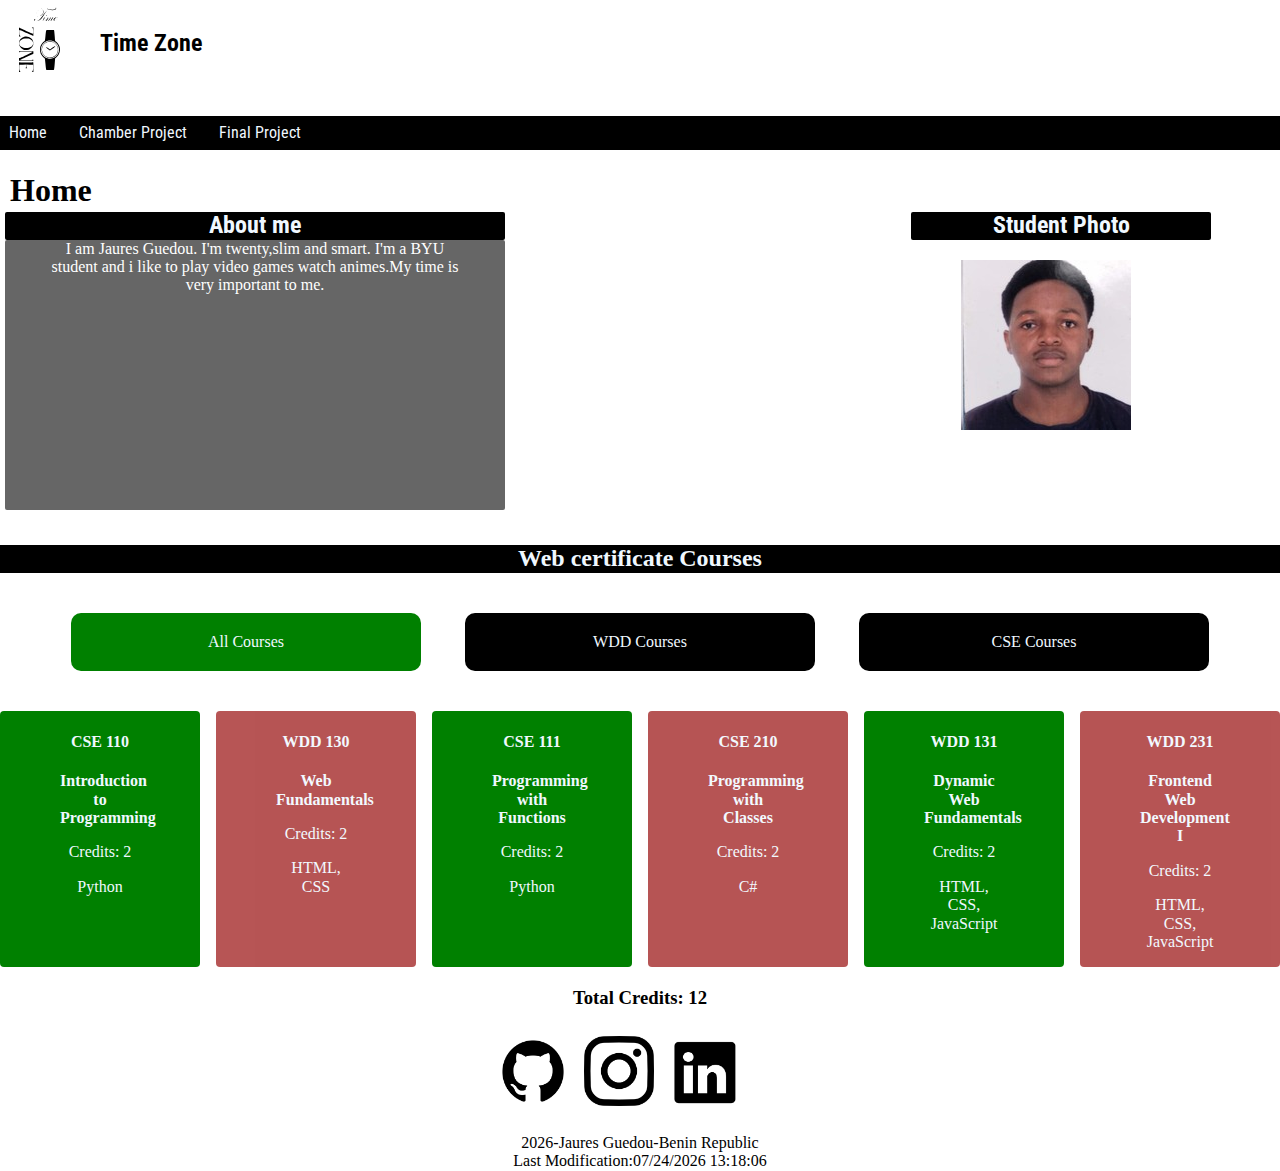
<file: index.html>
<!DOCTYPE html>
<html lang="en-US">

<head>
    <meta charset="UTF-8">
    <meta name="viewport" content="width=device-width, initial-scale=1.0">
    <meta name="author" content="Jaures Guedou ">
    <meta name="description" content="Course home page">
    <meta property="og:title" content="WDD 231 Course Homepage">
    <meta property="og:description" content="Present the menu of the site, some information about the student and the different courses">
    <meta property="og:image" content="https://cdn4.iconfinder.com/data/icons/48-bubbles/48/36.Watch-128.png">
    <title>Welcome to time zone</title>
    <link rel="icon" href="favicon.ico">
    <link rel="stylesheet" href="styles/normalize.css">
    <link rel="stylesheet" href="styles/small.css">
    <link rel="stylesheet" href="styles/larger.css">
    <link rel="preconnect" href="https://fonts.googleapis.com">
    <link rel="preconnect" href="https://fonts.gstatic.com" crossorigin>
    <link
        href="https://fonts.googleapis.com/css2?family=Montserrat:ital,wght@0,100..900;1,100..900&family=Open+Sans:ital,wght@0,300..800;1,300..800&family=Roboto&family=Roboto+Condensed:wght@100..900&family=Smooch+Sans:wght@100..900&display=swap"
        rel="stylesheet">
    <script src="scripts/date.js" defer></script>
    <script src="scripts/course.js" defer></script>

</head>

<body>

    <header>
        <div class="name">
            <img src="images/brand.svg" alt="brand logo" width="100">
            <h2>Time Zone</h2>

        </div>
        <nav>

            <input type="checkbox" id="menu-toggle">
            <label for="menu-toggle" class="hamburger">
                <span></span><span></span><span></span>

            </label>
            <ul class="menu">

                <li><a href="#">Home</a></li>
                <li><a href="#">Chamber Project</a></li>
                <li><a href="#">Final Project</a></li>
            </ul>


        </nav>

    </header>
    <main>
        <h1>Home</h1>

        <div class="wrap">
            <section class="information" id="personal-information">
                <div class="allabout">
                    <div class="about">
                        <h2>About me</h2>
                        <p>I am Jaures Guedou. I'm twenty,slim and smart. I'm a BYU <br> student and i like to play
                            video games watch animes.My time is <br> very important to me.</p>
                    </div>
                    <div class="student ">
                        <h2>Student Photo</h2>
                        <img src="images/profile.jpg" alt="Jaures Guedou student portrait">
                    </div>
                </div>
            </section>
            <section class="study" id="come-study">
                <div class="top">

                    <h2>Web certificate Courses</h2>
                </div>
                <!-- Filter Buttons -->
                <div class="filters">
                    <button data-subject="All">All Courses</button>
                    <button data-subject="WDD">WDD Courses</button>
                    <button data-subject="CSE">CSE Courses</button>


                    <!-- Dynamic Certificate Container -->
                    <section class="certificate" id="certificate-section">
                        <!-- JS will inject .course-card elements here -->
                    </section>

                </div>
            </section>

        </div>


    </main>
    <footer>
        <h3 id="total-credits">Total Credits for course above is: 0</h3>
        <div class="info">
            <ul>
                <li>
                    <a href="https://github.com/jauresguedou/wdd231.git"><img src="images/github.webp"
                            alt="Github Account" width="70"></a>
                    <a href="https://www.instagram.com/guedoujaures?igsh=MWwzOTg2YXIyM2g0bg%3D%3D&utm_source=qr"><img
                            src="images/instagram.webp" alt="Instagram Account" width="70"></a>
                    <a href="http://linkedin.com/in/jaures-guedou-893687249"><img src="images/linkedin.webp"
                            alt="Instagram Acccount" width="70"></a>
                </li>
            </ul>
        </div>
        <div class="current">
            <span id="currentyear"></span>
            <span id="lastModified"></span>
        </div>

    </footer>

</body>

</html>
</file>
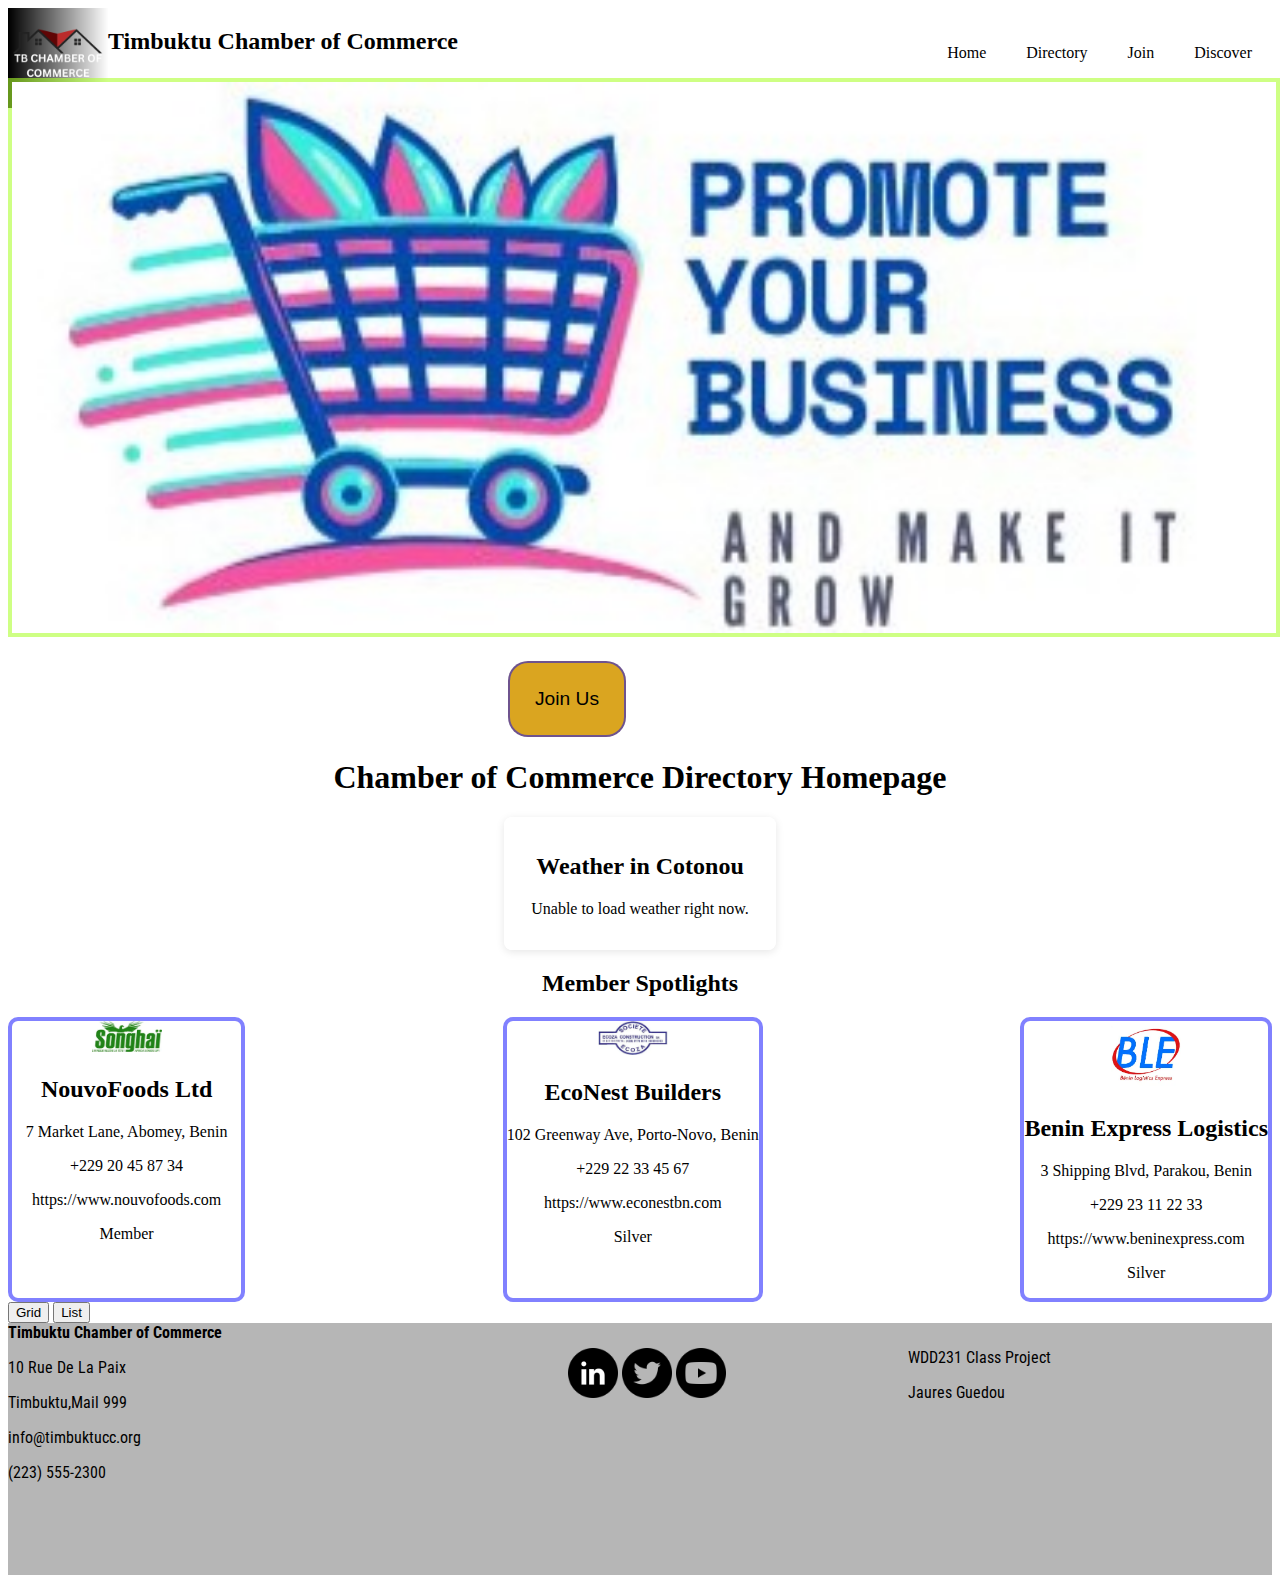
<file: chamber/index.html>
<!DOCTYPE html>
<html lang="en-US">

<head>
    <meta charset="UTF-8">
    <meta name="viewport" content="width=device-width, initial-scale=1.0">
    <meta name="author" content="Jaures Guedou">
    <meta name="description" content="Show the menu to navigate all the Chamber of commerce">
    <meta property="og:title" content="Chamber of commerce page ">
    <meta property="og:description" content="Show the menu to navigate all the Chamber of commerce">
    <meta property="og:image" content="https://jauresguedou.github.io/wdd231/chamber/chamber-images/hero.png">
    <meta property="og:url" content="https://jauresguedou.github.io/wdd231/chamber/directory.html">
    <title>Chamber of Commerce Directory Page</title>
    <link rel="stylesheet" href="chamber-styles/directory.css">
    <link rel="stylesheet" href="chamber-styles/directory-larger.css">
    <link rel="icon" href="chamber-images/chamber.ico">
    <link rel="preconnect" href="https://fonts.googleapis.com">
    <link rel="preconnect" href="https://fonts.gstatic.com" crossorigin>
    <link
        href="https://fonts.googleapis.com/css2?family=Montserrat:ital,wght@0,100..900;1,100..900&family=Open+Sans:ital,wght@0,300..800;1,300..800&family=Roboto&family=Roboto+Condensed:wght@100..900&family=Smooch+Sans:wght@100..900&display=swap"
        rel="stylesheet">
    <script src="chamber-scripts/menu.js" defer></script>
    <script src="chamber-scripts/api.js" defer></script>
    <script src="chamber-scripts/keyapi.js" defer></script>
</head>

<body>
    <header>
        <div class="name">
            <img src="chamber-images/chamber-logo.png" alt="Timbuktu Chamber of Commerce logo" width="100">
            <h2>Timbuktu Chamber of Commerce</h2>

        </div>
        
        <nav class="site-menu">
            <div class="nav-wrapper">
                <button class="nav-toggle" aria-label="Open Menu">
                    <span class="hamburger"></span>

                </button>
            </div>

            <ul class="nav-menu">
        
                    <li><a href="#">Home</a></li>
                    <li><a href="#">Directory</a></li>
                    <li><a href="#">Join</a></li>
                    <li><a href="#">Discover</a></li>
            </ul>
        </nav>

    </header>
    <main>

        <div class="hero">
            <img src="chamber-images/hero.jpg" alt="Timbuktu of commerce hero" width="600">
        </div>
        <div class="call">
            <button type="button" class="cta-button">Join Us</button>
        </div>
            <h1>Chamber of Commerce Directory Homepage</h1>
                <section id="weather">
                    <h2>Weather in Cotonou</h2>
                    <p id="current"></p>
                    <div id="forecast"></div>
               </section>

                <section id="spotlights">
                    <h2>Member Spotlights</h2>
                    <div id="cards"></div>
                </section>
                    
        <section class="members">
            <div class="cards">

            </div>
            <div class="view-toggle">
                <button id="grid-view">Grid</button>
                <button id="list-view">List</button>
            </div>


        </section>


    </main>
    <footer>
     <div class="info">
        <div class="commerce-info">
            <strong>Timbuktu Chamber of Commerce</strong>
            <p>10 Rue De La Paix</p>
            <p>Timbuktu,Mail 999</p>
            <p>info@timbuktucc.org</p>
            <p>(223) 555-2300</p>
        </div>
        <div class="commerce-icon">
            <img src="chamber-images/linkedin.png" alt="Linkedin Icon" width="50">
            <img src="chamber-images/twitter.png" alt="Twitter Icon" width="50">
            <img src="chamber-images/youtube.png" alt="Youtube Icon" width="50">
        </div>
        <div class="me">
            <p>WDD231 Class Project</p>
            <p>Jaures Guedou</p>
            <span id="currentyear"></span>
            <p><span id="lastModified"></span></p>

        </div>
     </div>

    </footer>

</body>

</html>
</file>
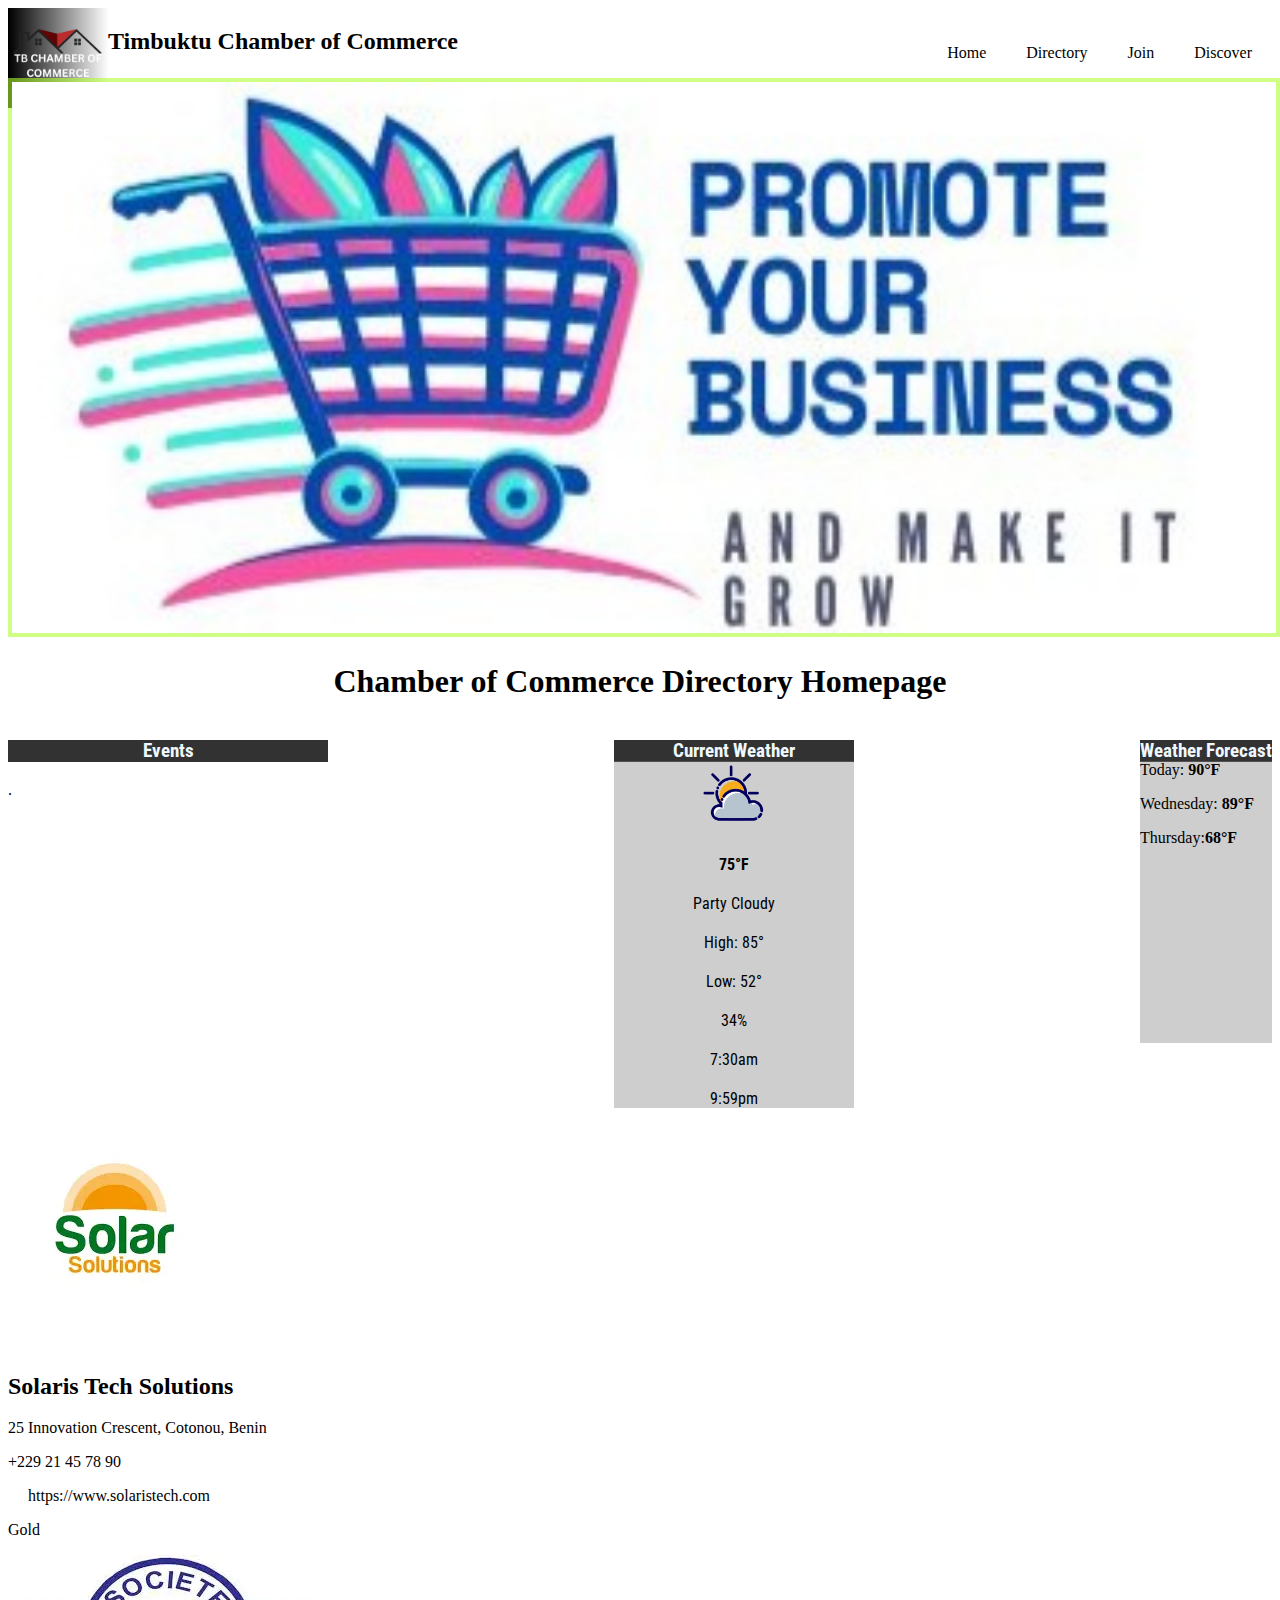
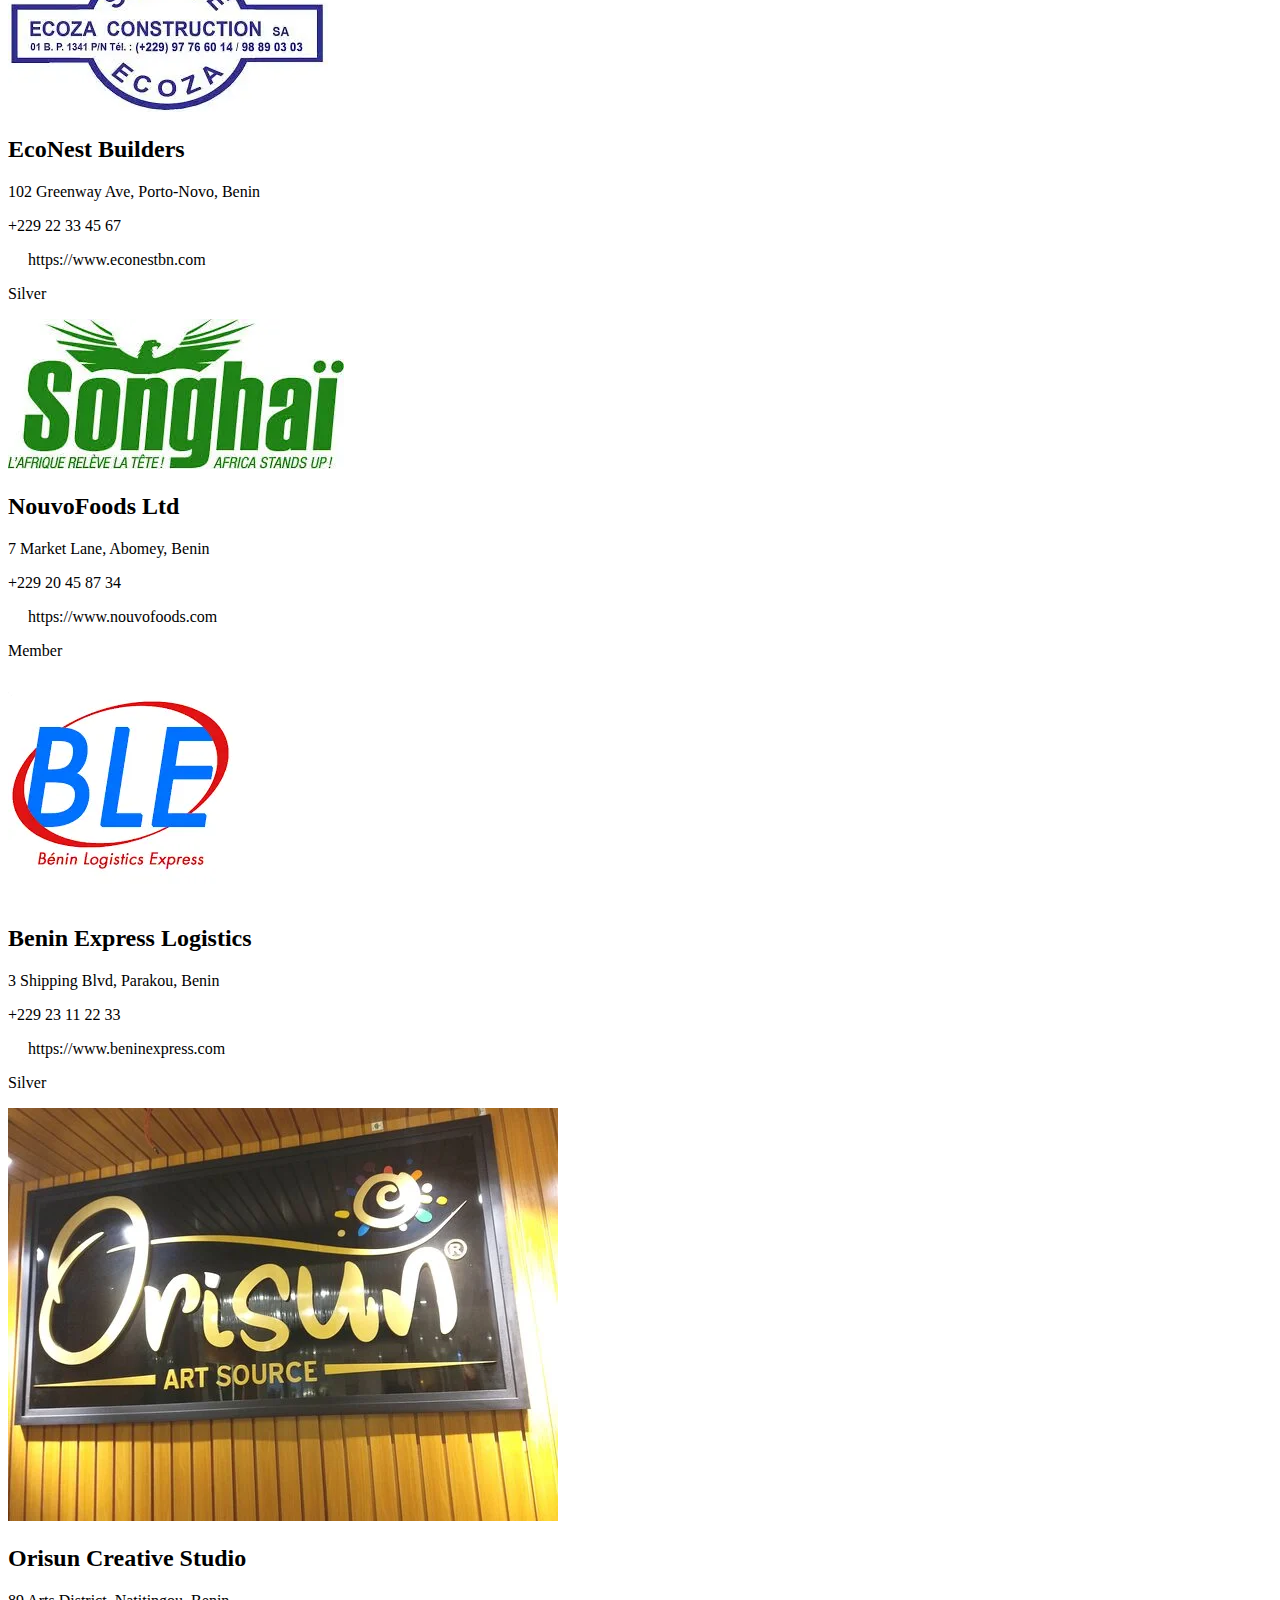
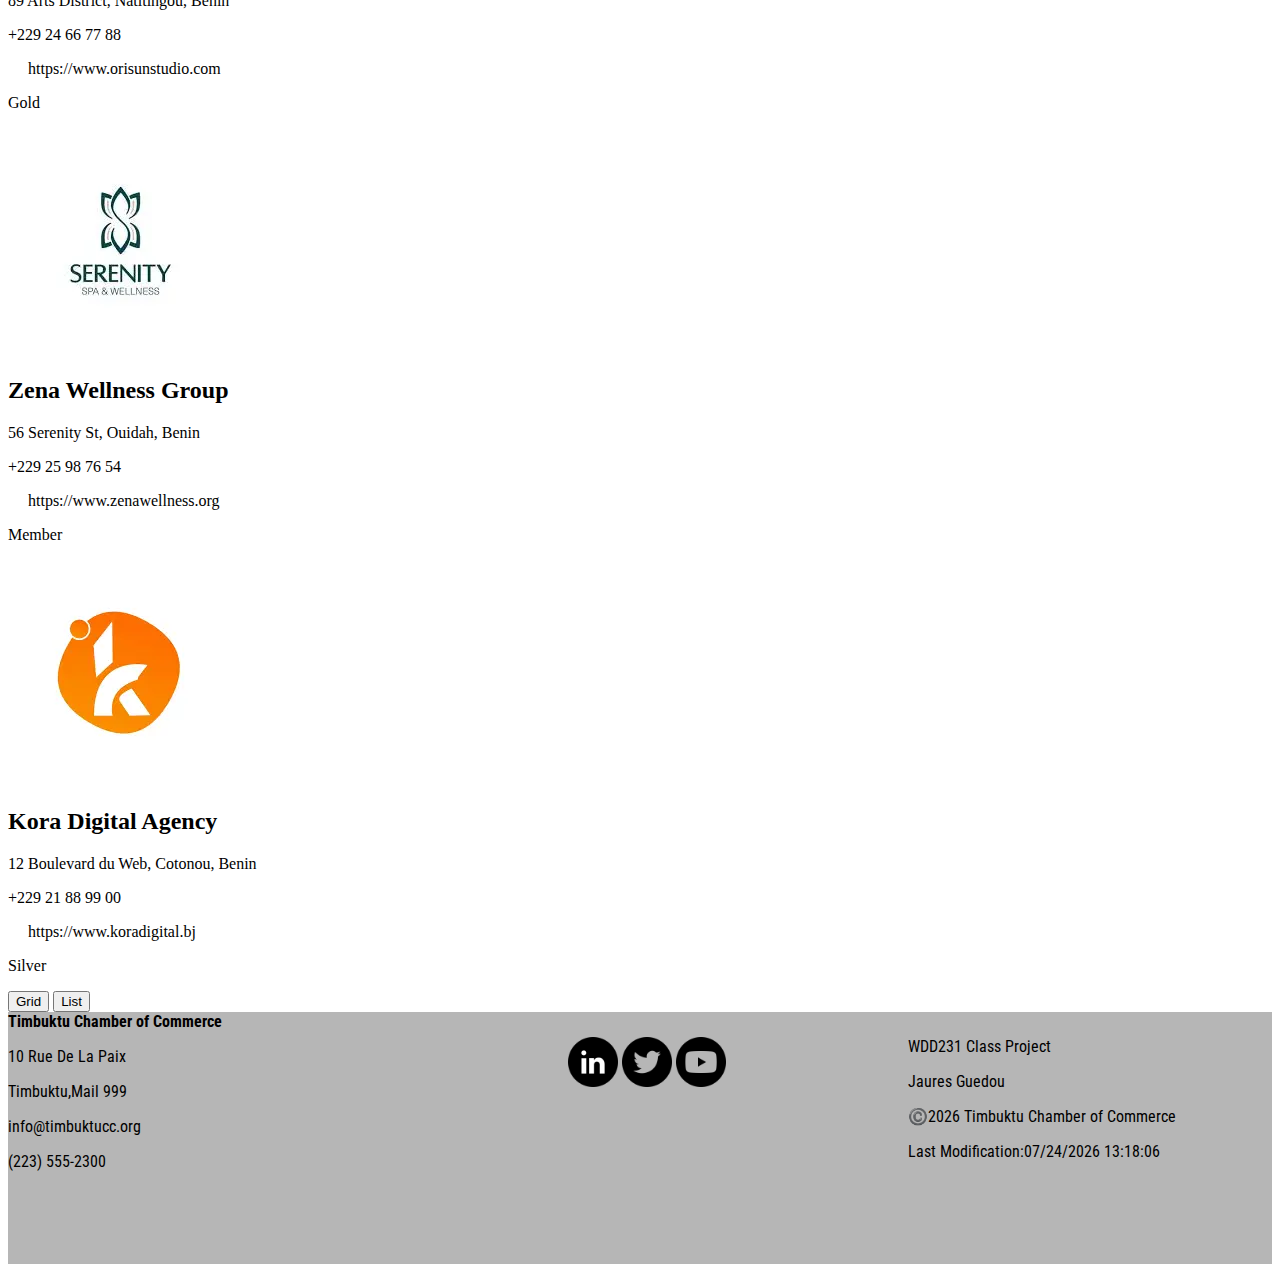
<file: chamber/directory.html>
<!DOCTYPE html>
<html lang="en-US">

<head>
    <meta charset="UTF-8">
    <meta name="viewport" content="width=device-width, initial-scale=1.0">
    <meta name="author" content="Jaures Guedou">
    <meta name="description" content="Show the menu to navigate all the Chamber of commerce">
    <meta property="og:title" content="Chamber of commerce page ">
    <meta property="og:description" content="Show the menu to navigate all the Chamber of commerce">
    <meta property="og:image" content="https://jauresguedou.github.io/wdd231/chamber/chamber-images/hero.png">
    <meta property="og:url" content="https://jauresguedou.github.io/wdd231/chamber/directory.html">
    <title>Chamber of Commerce Directory Page</title>
    <link rel="stylesheet" href="chamber-styles/directory.css">
    <link rel="stylesheet" href="chamber-styles/directory-larger.css">
    <link rel="icon" href="chamber-images/chamber.ico">
    <script src="chamber-scripts/directory.js" defer></script>
    <script src="chamber-scripts/display.js" defer></script>
    <link rel="preconnect" href="https://fonts.googleapis.com">
    <link rel="preconnect" href="https://fonts.gstatic.com" crossorigin>
    <link
        href="https://fonts.googleapis.com/css2?family=Montserrat:ital,wght@0,100..900;1,100..900&family=Open+Sans:ital,wght@0,300..800;1,300..800&family=Roboto&family=Roboto+Condensed:wght@100..900&family=Smooch+Sans:wght@100..900&display=swap"
        rel="stylesheet">
</head>

<body>
    <header>
        <div class="name">
            <img src="chamber-images/chamber-logo.png" alt="Timbuktu Chamber of Commerce logo" width="100">
            <h2>Timbuktu Chamber of Commerce</h2>

        </div>
        <nav class="site-menu">
            <div class="nav-wrapper">
                <button class="nav-toggle" aria-label="Open Menu">
                    <span class="hamburger"></span>

                </button>
            </div>

            <ul class="nav-menu">
        
                    <li><a href="index.html">Home</a></li>
                    <li><a href="directory.html">Directory</a></li>
                    <li><a href="join.html">Join</a></li>
                    <li><a href="discover.html">Discover</a></li>
            </ul>
        </nav>

    </header>
    <main>

        <div class="hero">
            <img src="chamber-images/hero.jpg" alt="Timbuktu of commerce hero">
        </div>
        <div class="home">
            <h1>Chamber of Commerce Directory Homepage</h1>
            <div class="element">
                <div class="event">
                    <h3>Events</h3>
                    <div class="just">
                        <p>.</p>
                    </div>

                </div>

                <div class="weather">
                    <h3> Current Weather</h3>
                    <div class="time">
                        <span><img src="chamber-images/cloudy.png" alt="cloud icon" width="70"></span>
                        <div class="weather-info">
                            <p><strong>75°F</strong></p>
                            <p>Party Cloudy</p>
                            <p>High: 85°</p>
                            <p>Low: 52°</p>
                            <p>34%</p>
                            <p>7:30am</p>
                            <p>9:59pm</p>
                        </div>
                    </div>
                </div>
                <div class="forecast">
                    <h3>Weather Forecast</h3>
                    <div class="change">
                        <p>Today: <strong>90°F</strong> </p>
                        <p>Wednesday: <strong>89°F</strong></p>
                        <p>Thursday:<strong>68°F</strong></p>
                    </div>
                </div>







            </div>


        </div>
        <section class="members">
            <div class="cards">

            </div>
            <div class="view-toggle">
                <button id="grid-view">Grid</button>
                <button id="list-view">List</button>
            </div>


        </section>


    </main>
    <footer>
        <div class="commerce-info">
            <strong>Timbuktu Chamber of Commerce</strong>
            <p>10 Rue De La Paix</p>
            <p>Timbuktu,Mail 999</p>
            <p>info@timbuktucc.org</p>
            <p>(223) 555-2300</p>
        </div>
        <div class="commerce-icon">
            <img src="chamber-images/linkedin.png" alt="Linkedin Icon" width="50">
            <img src="chamber-images/twitter.png" alt="Twitter Icon" width="50">
            <img src="chamber-images/youtube.png" alt="Youtube Icon" width="50">
        </div>
        <div class="me">
            <p>WDD231 Class Project</p>
            <p>Jaures Guedou</p>
            <span id="currentyear"></span>
            <p><span id="lastModified"></span></p>

        </div>

    </footer>

</body>

</html>
</file>
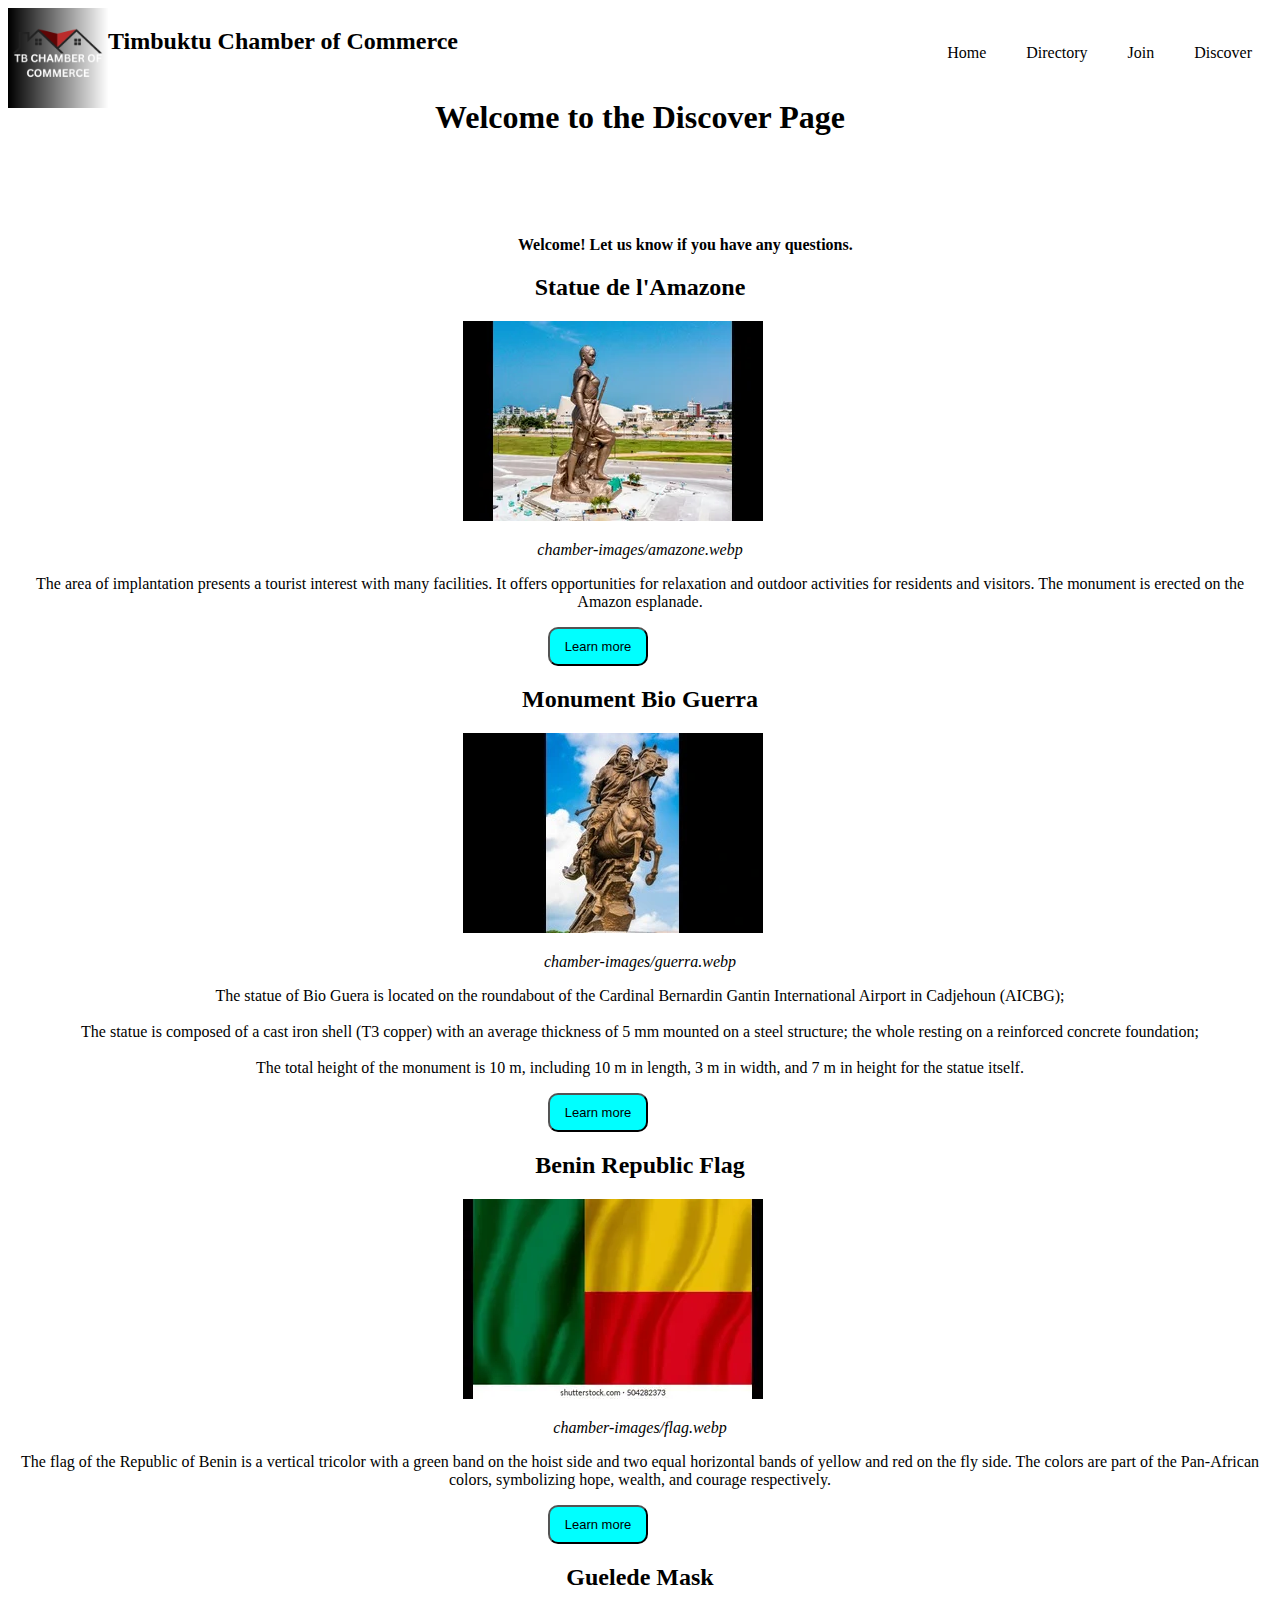
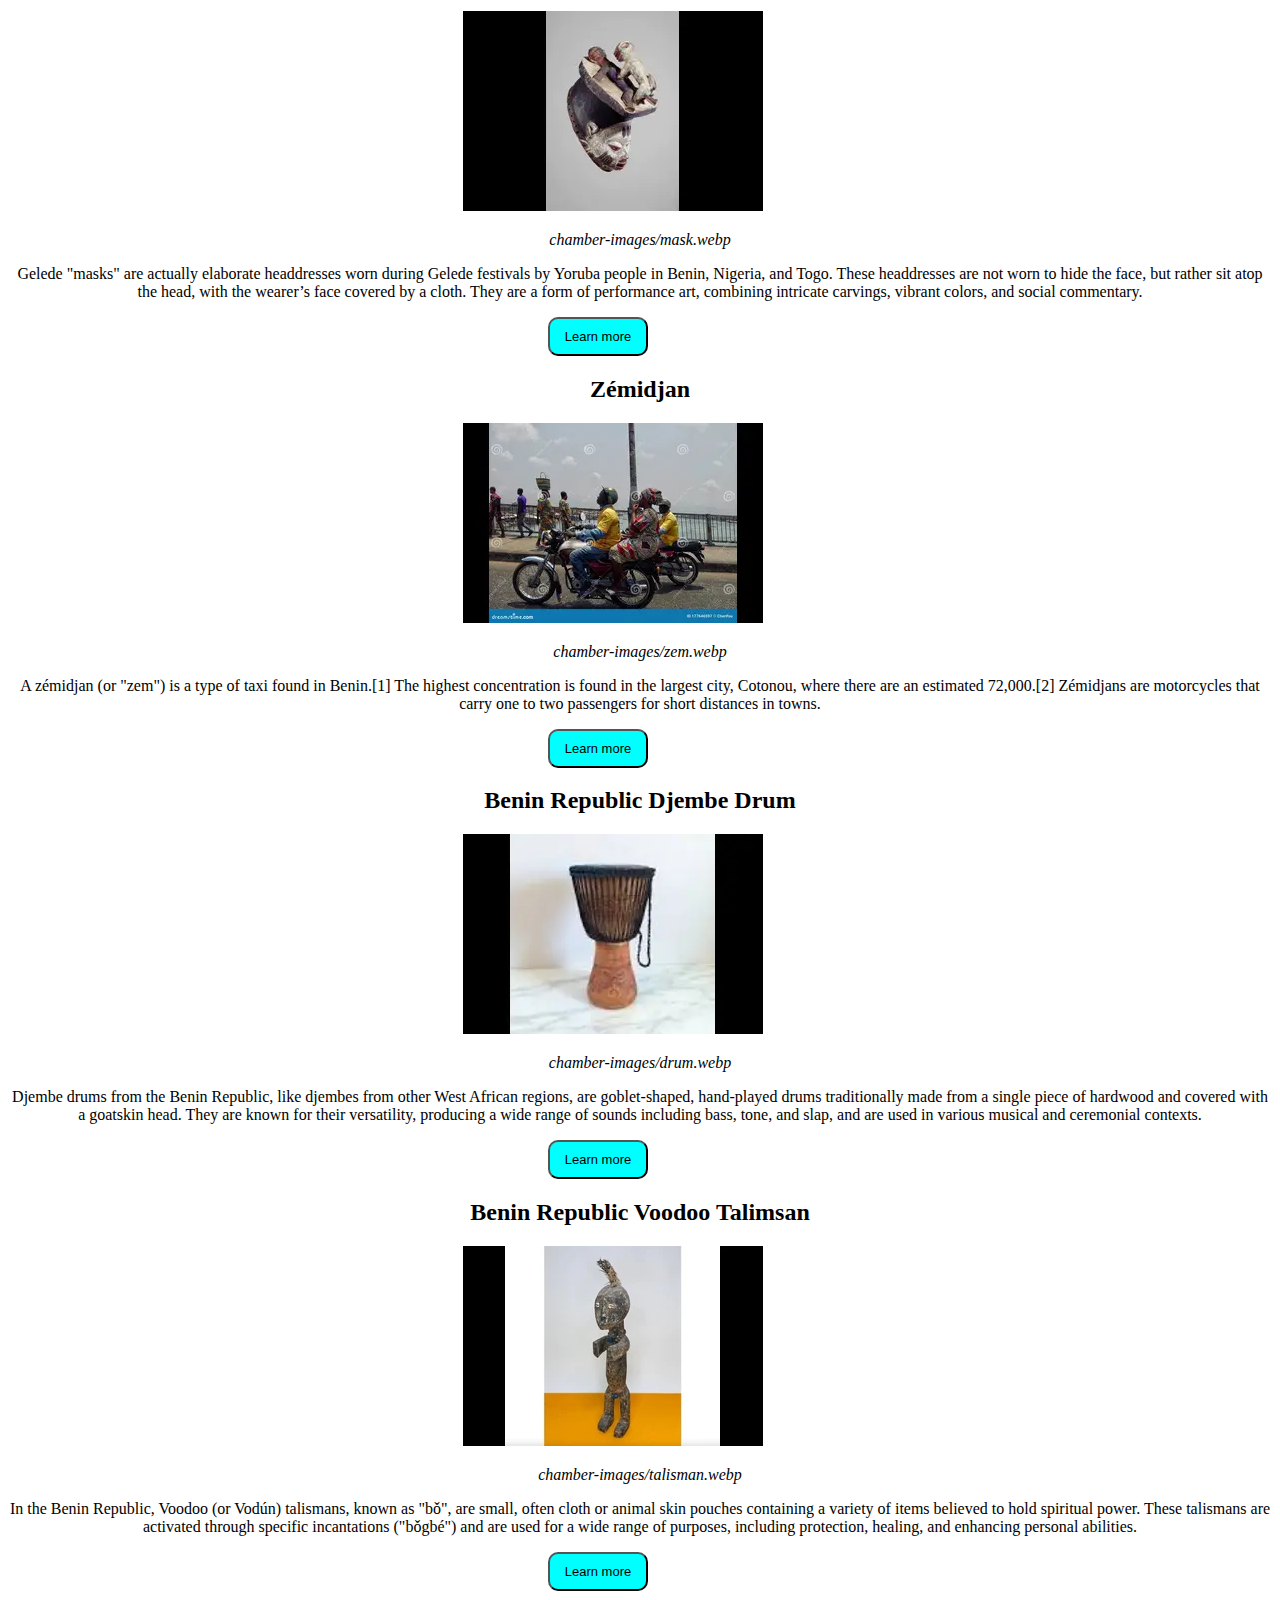
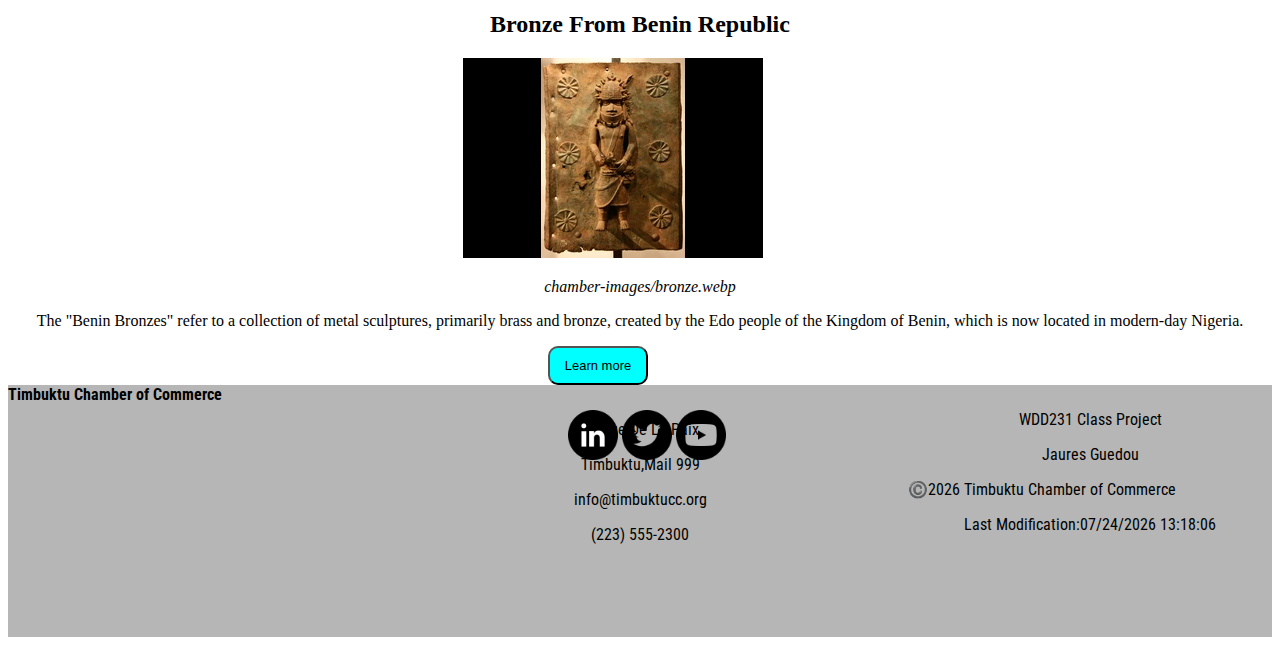
<file: chamber/discover.html>
<!DOCTYPE html>
<html lang="en-US">

<head>
    <meta charset="UTF-8">
    <meta name="viewport" content="width=device-width, initial-scale=1.0">
    <meta name="author" content="Jaures Guedou">
    <meta name="description" content="Show the menu to navigate all the Chamber of commerce">
    <meta property="og:title" content="Chamber of commerce page ">
    <meta property="og:description" content="Show the menu to navigate all the Chamber of commerce">
    <meta property="og:image" content="https://jauresguedou.github.io/wdd231/chamber/chamber-images/hero.png">
    <meta property="og:url" content="https://jauresguedou.github.io/wdd231/chamber/directory.html">
    <title>Chamber of Commerce Discovery Page</title>
    <link rel="stylesheet" href="chamber-styles/discover.css">
    <link rel="stylesheet" href="chamber-styles/item-small.css">
    <link rel="icon" href="chamber-images/chamber.ico">
    <script src="chamber-scripts/directory.js" defer></script>
    <script src="chamber-scripts/display.js" defer></script>
    <script src="chamber-scripts/items.js" defer></script>
    <script src="chamber-scripts/message.js" defer></script>
    <link rel="preconnect" href="https://fonts.googleapis.com">
    <link rel="preconnect" href="https://fonts.gstatic.com" crossorigin>
    <link
        href="https://fonts.googleapis.com/css2?family=Montserrat:ital,wght@0,100..900;1,100..900&family=Open+Sans:ital,wght@0,300..800;1,300..800&family=Roboto&family=Roboto+Condensed:wght@100..900&family=Smooch+Sans:wght@100..900&display=swap"
        rel="stylesheet">
</head>

<body>
    <header>
        <div class="name">
            <img src="chamber-images/chamber-logo.png" alt="Timbuktu Chamber of Commerce logo" width="100">
            <h2>Timbuktu Chamber of Commerce</h2>

        </div>
        <nav class="site-menu">
            <div class="nav-wrapper">
                <button class="nav-toggle" aria-label="Open Menu">
                    <span class="hamburger"></span>

                </button>
            </div>

            <ul class="nav-menu">
        
                    <li><a href="index.html">Home</a></li>
                    <li><a href="directory.html">Directory</a></li>
                    <li><a href="join.html">Join</a></li>
                    <li><a href="discover.html">Discover</a></li>
            </ul>
        </nav>

    </header>
    <main>

        <h1>Welcome to the Discover Page</h1>
    
        <aside class="sidebar">
           <!-- your visit message will go here -->
        </aside>


        <div id="cards-container">



        </div>
        
    </main>
    <footer>
        <div class="commerce-info">
            <strong>Timbuktu Chamber of Commerce</strong>
            <p>10 Rue De La Paix</p>
            <p>Timbuktu,Mail 999</p>
            <p>info@timbuktucc.org</p>
            <p>(223) 555-2300</p>
        </div>
        <div class="commerce-icon">
            <img src="chamber-images/linkedin.png" alt="Linkedin Icon" width="50">
            <img src="chamber-images/twitter.png" alt="Twitter Icon" width="50">
            <img src="chamber-images/youtube.png" alt="Youtube Icon" width="50">
        </div>
        <div class="me">
            <p>WDD231 Class Project</p>
            <p>Jaures Guedou</p>
            <span id="currentyear"></span>
            <p><span id="lastModified"></span></p>

        </div>

    </footer>

</body>

</html>
</file>
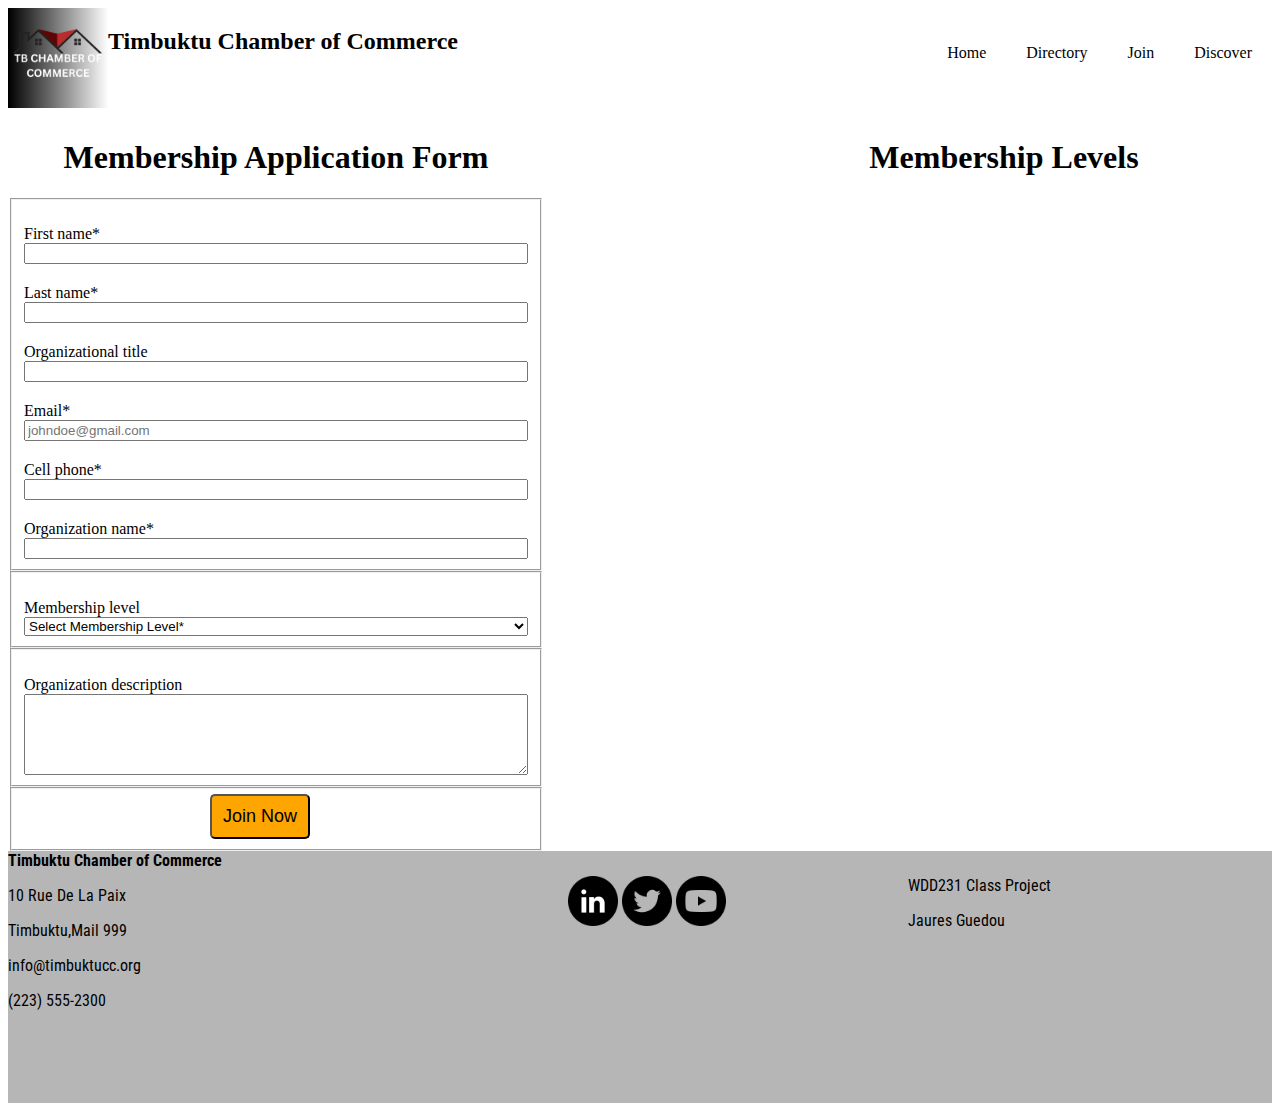
<file: chamber/join.html>
<!DOCTYPE html>
<html lang="en-US">

<head>
    <meta charset="UTF-8">
    <meta name="viewport" content="width=device-width, initial-scale=1.0">
    <meta name="author" content="Jaures Guedou">
    <meta name="description" content="Show the menu to navigate all the Chamber of commerce">
    <meta property="og:title" content="Chamber of commerce page ">
    <meta property="og:description" content="Show the menu to navigate all the Chamber of commerce">
    <meta property="og:image" content="https://jauresguedou.github.io/wdd231/chamber/chamber-images/hero.png">
    <meta property="og:url" content="https://jauresguedou.github.io/wdd231/chamber/directory.html">
    <title> Chamber of Commerce Join Us Page</title>
    <link rel="stylesheet" href="chamber-styles/directory.css">
    <link rel="stylesheet" href="chamber-styles/directory-larger.css">
    <link rel="stylesheet" href="chamber-styles/join.css">
    <link rel="stylesheet" href="chamber-styles/join-larger.css">
    <link rel="icon" href="chamber-images/chamber.ico">
    <link rel="preconnect" href="https://fonts.googleapis.com">
    <link rel="preconnect" href="https://fonts.gstatic.com" crossorigin>
    <link
        href="https://fonts.googleapis.com/css2?family=Montserrat:ital,wght@0,100..900;1,100..900&family=Open+Sans:ital,wght@0,300..800;1,300..800&family=Roboto&family=Roboto+Condensed:wght@100..900&family=Smooch+Sans:wght@100..900&display=swap"
        rel="stylesheet">
    <script src="chamber-scripts/menu.js" defer></script>
    <script src="chamber-scripts/api.js" defer></script>
    <script src="chamber-scripts/keyapi.js" defer></script>
    <script src="chamber-scripts/timestamp.js" defer></script>
    <script src="chamber-scripts/modal.js" defer></script>
</head>

<body>
    <header>
        <div class="name">
            <img src="chamber-images/chamber-logo.png" alt="Timbuktu Chamber of Commerce logo" width="100">
            <h2>Timbuktu Chamber of Commerce</h2>

        </div>

        <nav class="site-menu">
            <div class="nav-wrapper">
                <button class="nav-toggle" aria-label="Open Menu">
                    <span class="hamburger"></span>

                </button>
            </div>

            <ul class="nav-menu">

                <li><a href="#">Home</a></li>
                <li><a href="#">Directory</a></li>
                <li><a href="#">Join</a></li>
                <li><a href="#">Discover</a></li>
            </ul>
        </nav>

    </header>
    <main>
     <div class="divide">
        
        <form action="thankyou.html" method="get">
            <h1>Membership Application Form</h1>
            <fieldset>
                <label for="fname">
                First name*
                <input
                    type="text"
                    id="fname"
                    name="first-name"
                    title="Applicant’s first name"
                    required
                    autocomplete="given-name"
                >
                </label>

                <label for="lname">
                Last name*
                <input
                    type="text"
                    id="lname"
                    name="last-name"
                    title="Applicant’s last name"
                    required
                    autocomplete="family-name"
                >
                </label>

                <label for="org-title">
                Organizational title
                <input
                    type="text"
                    id="org-title"
                    name="organization-title"
                    title="Applicant’s role within the organization"
                    pattern="[A-Za-z\s\-]{7,}"
                    autocomplete="organization-title"
                >
                </label>

                <label for="email">
                Email*
                <input
                    type="email"
                    id="email"
                    name="email"
                    title="Applicant’s email address"
                    required
                    autocomplete="email"
                    placeholder="johndoe@gmail.com"
                >
                </label>

                <label for="phone">
                Cell phone*
                <input
                    type="tel"
                    id="phone"
                    name="mobile-phone"
                    title="Applicant’s mobile number"
                    required
                    autocomplete="tel"
                >
                </label>

                <label for="org-name">
                Organization name*
                <input
                    type="text"
                    id="org-name"
                    name="organization-name"
                    title="Business or organization name"
                    required
                    autocomplete="organization"
                >
                </label>
            </fieldset>

            <fieldset>
                <label for="membership">
                Membership level
                <select
                    id="membership"
                    name="membership"
                    title="Select membership level"
                    required
                >
                    <option value="" disabled selected>Select Membership Level*</option>
                    <option value="non-profit">NP Membership (no fee)</option>
                    <option value="bronze">Bronze Membership</option>
                    <option value="silver">Silver Membership</option>
                    <option value="gold">Gold Membership</option>
                </select>
                </label>
            </fieldset>

            <fieldset>
                <label for="description">
                Organization description
                <textarea
                    id="description"
                    name="description"
                    title="Describe your business or organization"
                    rows="5"
                ></textarea>
                </label>

                <input
                type="hidden"
                id="timestamp"
                name="timestamp"
                >
            </fieldset>

            <fieldset>
                <input
                type="submit"
                value="Join Now"
                
                >
            </fieldset>
</form>

<section class="membership-cards">
        <h1>Membership Levels</h1>  
            <div class="card" id="np-card">
                <h2>NP Membership</h2>
                <a href="#np-modal" aria-haspopup="dialog">Learn More</a>
            </div>
            <div class="card" id="bronze-card">
                <h2>Bronze Membership</h2>
                <a href="#bronze-modal" aria-haspopup="dialog"> Learn More </a>
            </div>
            <div class="card" id="silver-card">
                <h2>Silver Membership</h2>
                <a href="#silver-modal" aria-haspopup="dialog"> Learn More</a>
            </div>
            <div class="card" id="gold-card">
                <h2>Gold Membership</h2>
                <a href="#gold-modal" aria-haspopup="dialog"> Learn More</a>
            </div>
</section>
</div>

<!-- NP Membership Modal -->
<dialog id="np-modal" class="modal" role="dialog" aria-modal="true" aria-labelledby="np-title">
  <h3 id="np-title">NP Membership Benefits</h3>
  <ul>
    <li>No annual fee</li>
    <li>Access to nonprofit workshops</li>
    <li>One free spotlight listing</li>
  </ul>
  <button data-close>×</button>
</dialog>

<!-- Bronze Membership Modal -->
<dialog id="bronze-modal" class="modal" role="dialog" aria-modal="true" aria-labelledby="bronze-title">
  <h3 id="bronze-title">Bronze Membership Benefits</h3>
  <ul>
    <li>Invitation to networking events</li>
    <li>Discounted training sessions</li>
    <li>Two spotlight listings on homepage</li>
  </ul>
  <button data-close>×</button>
</dialog>

<!-- Silver Membership Modal -->
<dialog id="silver-modal" class="modal" role="dialog" aria-modal="true" aria-labelledby="silver-title">
  <h3 id="silver-title">Silver Membership Benefits</h3>
  <ul>
    <li>All Bronze benefits</li>
    <li>Free booth at annual expo</li>
    <li>Featured article in newsletter</li>
  </ul>
  <button data-close>×</button>
</dialog>

<!-- Gold Membership Modal -->
<dialog id="gold-modal" class="modal" role="dialog" aria-modal="true" aria-labelledby="gold-title">
  <h3 id="gold-title">Gold Membership Benefits</h3>
  <ul>
    <li>All Silver benefits</li>
    <li>Premium homepage spotlight</li>
    <li>Complimentary event sponsorships</li>
  </ul>
  <button data-close>×</button>
</dialog>



</main>
    <footer>
        <div class="info">
            <div class="commerce-info">
                <strong>Timbuktu Chamber of Commerce</strong>
                <p>10 Rue De La Paix</p>
                <p>Timbuktu,Mail 999</p>
                <p>info@timbuktucc.org</p>
                <p>(223) 555-2300</p>
            </div>
            <div class="commerce-icon">
                <img src="chamber-images/linkedin.png" alt="Linkedin Icon" width="50">
                <img src="chamber-images/twitter.png" alt="Twitter Icon" width="50">
                <img src="chamber-images/youtube.png" alt="Youtube Icon" width="50">
            </div>
            <div class="me">
                <p>WDD231 Class Project</p>
                <p>Jaures Guedou</p>
                <span id="currentyear"></span>
                <p><span id="lastModified"></span></p>

            </div>
        </div>

    </footer>
</body>

</html>
</file>
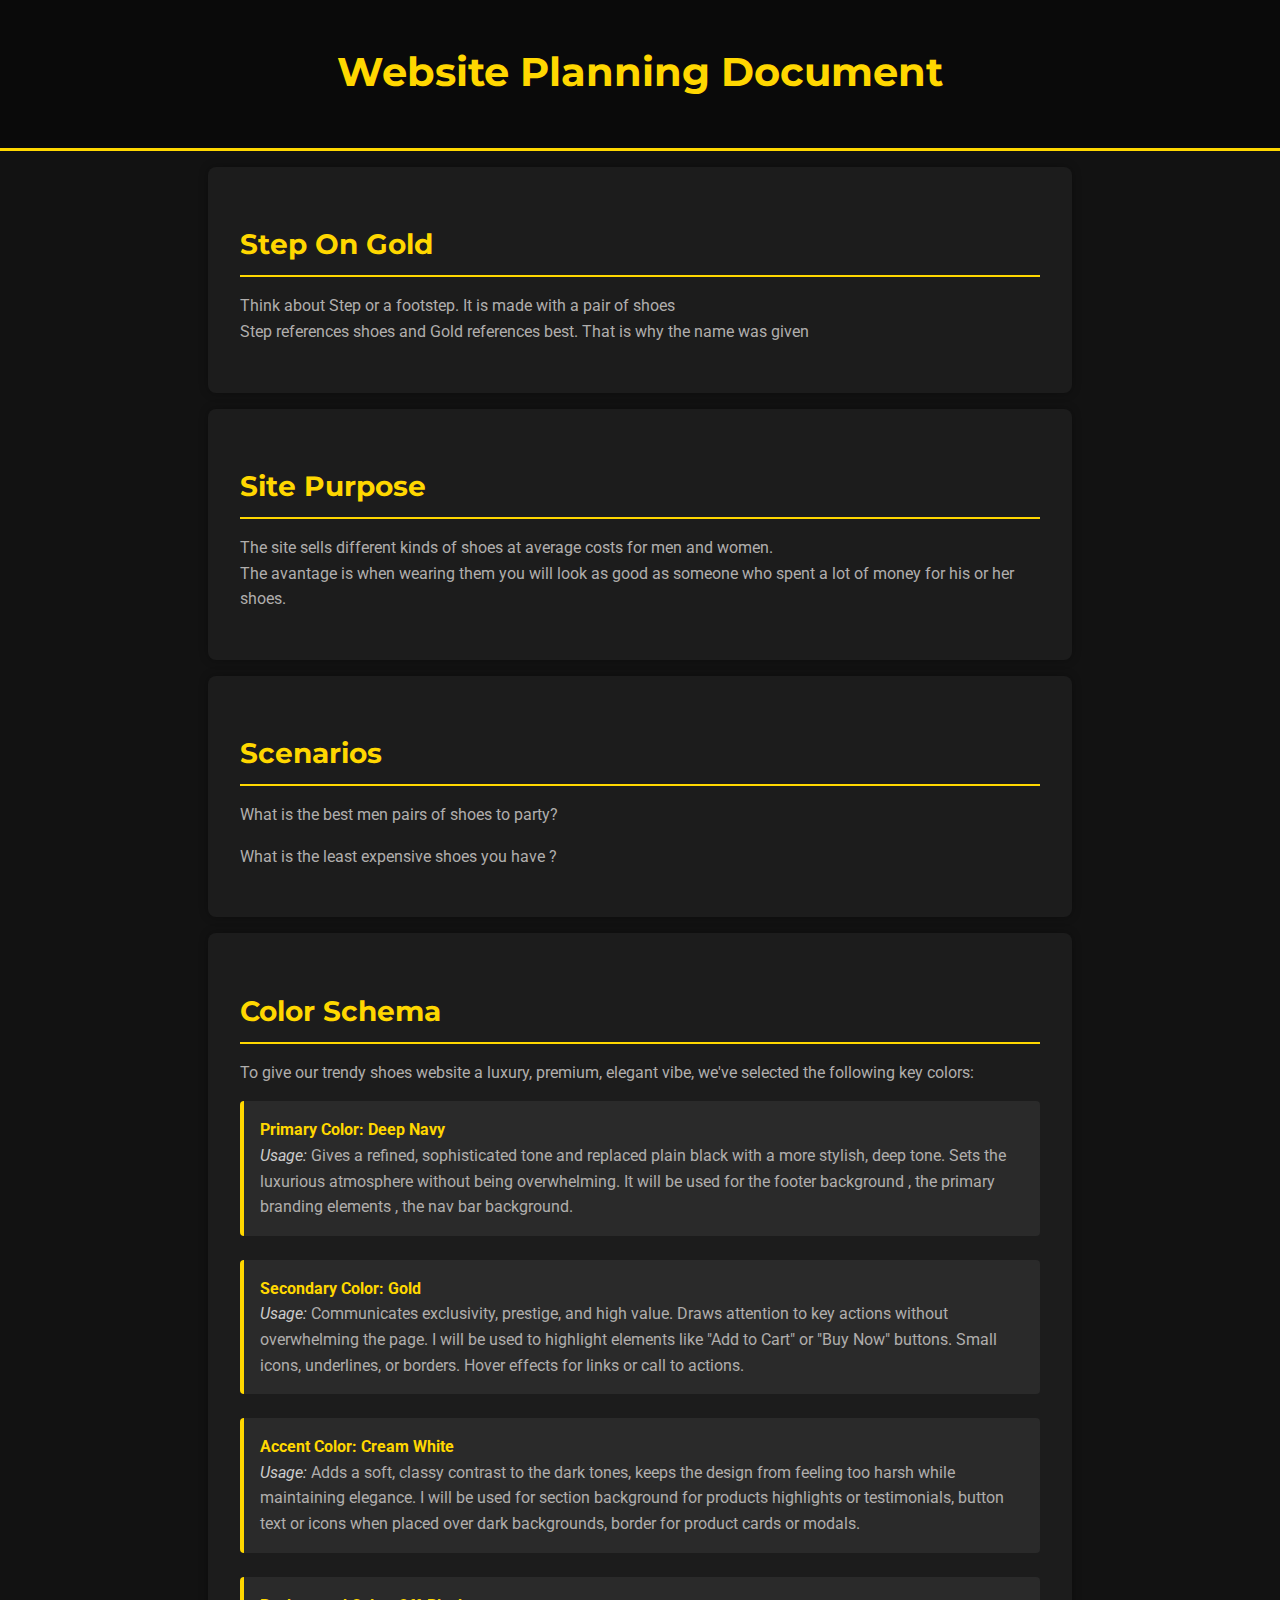
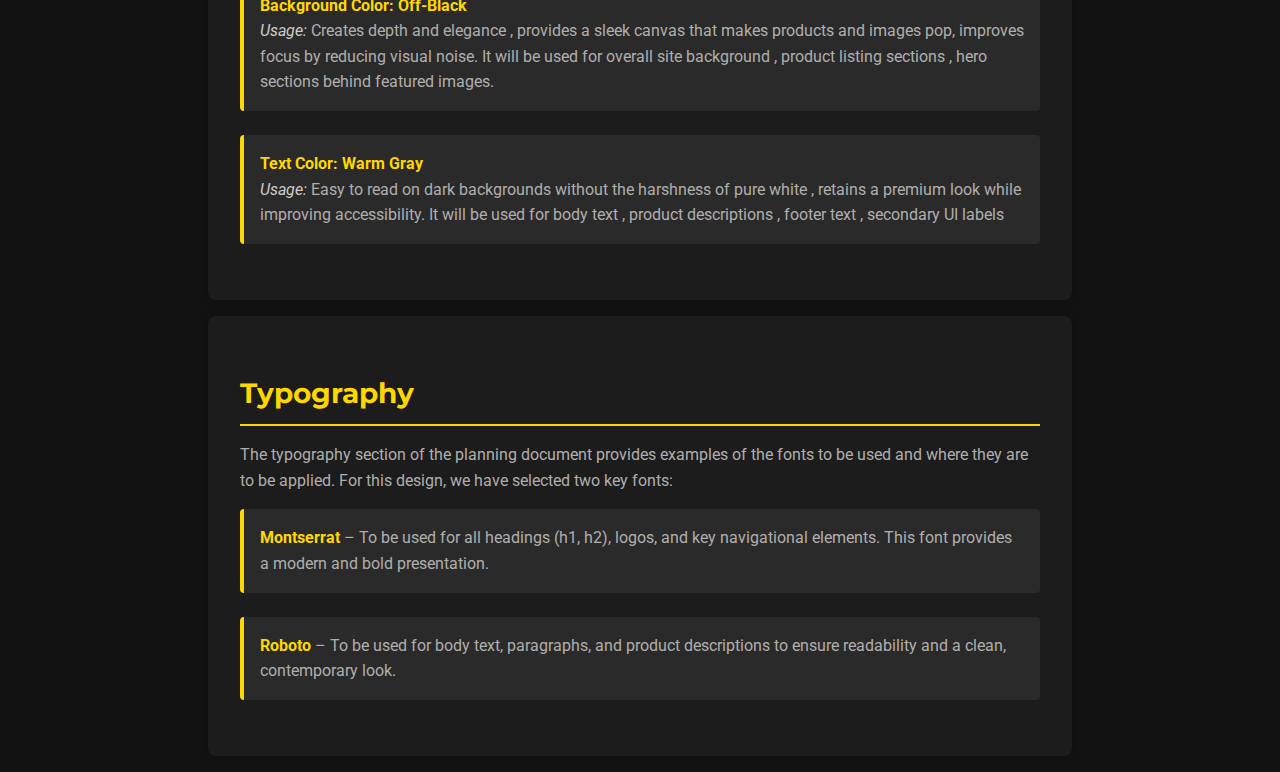
<file: chamber/siteplan.html>
<!DOCTYPE html>
<html lang="en">
<head>
    <meta charset="UTF-8">
    <meta name="viewport" content="width=device-width, initial-scale=1.0">
    <meta name="description"  content="Planning of my project">
    <meta name="author" content="Jaures Guedou">
    <title> Step On Gold Website Planning Document</title>
    <link rel="stylesheet" href="chamber-styles/siteplan.css">
    <link rel="preconnect" href="https://fonts.googleapis.com">
    <link rel="preconnect" href="https://fonts.gstatic.com" crossorigin>
    <link href="https://fonts.googleapis.com/css2?family=Montserrat:ital,wght@0,100..900;1,100..900&display=swap" rel="stylesheet">  
    <link rel="preconnect" href="https://fonts.googleapis.com">
    <link rel="preconnect" href="https://fonts.gstatic.com" crossorigin>
    <link href="https://fonts.googleapis.com/css2?family=Montserrat:ital,wght@0,100..900;1,100..900&family=Open+Sans:ital,wght@0,300..800;1,300..800&family=Roboto&family=Roboto+Condensed:wght@100..900&family=Smooch+Sans:wght@100..900&display=swap" rel="stylesheet">
      
</head>
<body>
    <header>
        <h1>Website Planning Document</h1>
    </header>
    <section id="site-name">
        <h2>Step On Gold</h2>
        <p> Think about Step or a footstep. It is made with a pair of shoes <br/>Step references shoes and Gold references best. That is why the name was given</p>
    </section>
    <section id="site-purpose">
        <h2>Site Purpose</h2>
        <p>The site sells different kinds of shoes at average costs for men and women. <br>The avantage is when wearing them you  will look as good as someone who spent a lot of money for his or her shoes.</p>
    </section>
    <section id="scenarios">
        <h2>Scenarios</h2>
        <p>What is the best men pairs of shoes to party?</p>
        <p>What is the least expensive shoes you have ?</p>
    </section>
    <section id="color-schema">
        <h2>Color Schema</h2>
        <p>
          To give our trendy shoes website a luxury, premium, elegant vibe, we've selected the following  key colors:
        </p>
        <ul>
          <li>
            <strong>Primary Color: Deep Navy</strong>
            <br /><em>Usage:</em> Gives a refined, sophisticated tone and replaced plain black with a more stylish, deep tone. Sets the luxurious atmosphere without being overwhelming. It will be used for 
             the footer background , the primary branding elements , the nav bar background.
          </li>
          <li>
            <strong>Secondary Color: Gold</strong>
            <br /><em>Usage:</em> Communicates exclusivity, prestige, and high value. Draws attention to key actions without overwhelming the page. I will be used to highlight elements like "Add to Cart" or "Buy Now" buttons. Small icons, underlines, or borders. Hover effects for links or call to actions.
          </li>
          <li>
            <strong>Accent Color: Cream White</strong>
            <br /><em>Usage:</em> Adds a soft, classy contrast to the dark tones, keeps the design from feeling too harsh while maintaining elegance. I will be used for section background for products highlights or testimonials, button text or icons when placed over dark backgrounds, border for product cards or modals.
          </li>
          <li>
            <strong>Background Color: Off-Black</strong>
            <br /><em>Usage:</em> Creates depth and elegance , provides a sleek canvas that makes products and images pop, improves focus by reducing visual noise. It will be used for overall site background , product listing sections , hero sections behind featured images.
          </li>
          <li>
            <strong>Text Color: Warm Gray</strong>
            <br /><em>Usage:</em> Easy to read on dark backgrounds without the harshness of pure white , retains a premium look while improving accessibility. It will be used for body text , product descriptions , footer text , secondary UI labels
          </li>
        </ul>
    </section>
    <section id="typography">
      <h2>Typography</h2>
      <p>
        The typography section of the planning document provides examples of the fonts to be used
        and where they are to be applied. For this design, we have selected two key fonts:
      </p>
      <ul>
        <li>
          <strong>Montserrat</strong> – To be used for all headings (h1, h2), logos, and key navigational elements. This font provides a modern and bold presentation.
        </li>
        <li>
          <strong>Roboto</strong> – To be used for body text, paragraphs, and product descriptions to ensure readability and a clean, contemporary look.
        </li>
      </ul>

    </section>
    
    
</body>
</html>
</file>
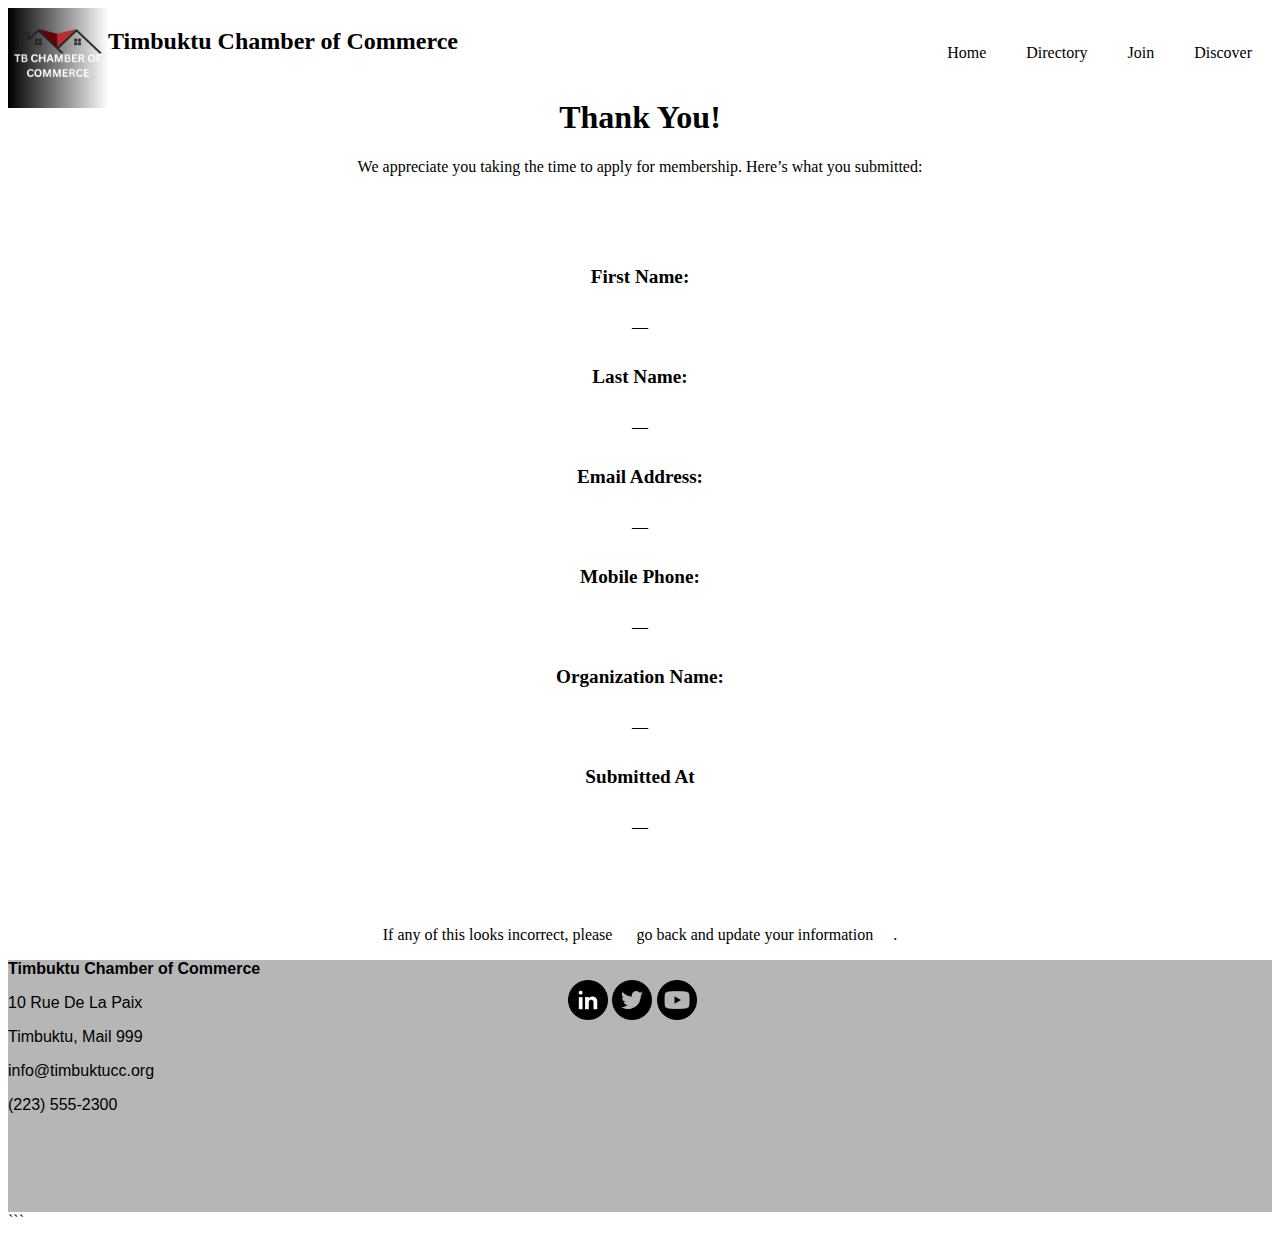
<file: chamber/thankyou.html>
<!DOCTYPE html>
<html lang="en-US">
<head>
  <meta charset="UTF-8" />
  <meta name="viewport" content="width=device-width, initial-scale=1.0"/>
  <meta name="author" content="Jaures Guedou"/>
  <meta name="description" content="Thank you for joining the Timbuktu Chamber of Commerce"/>
  <title>Thank You | Timbuktu Chamber of Commerce</title>
  <link rel="stylesheet" href="chamber-styles/directory.css" />
  <link rel="stylesheet" href="chamber-styles/directory-larger.css" />
  <link rel="stylesheet" href="chamber-styles/thankyou.css" />
  <link rel="icon" href="chamber-images/chamber.ico" />
  <script src="chamber-scripts/thankyou.js" defer></script>

</head>
<body>
  <header>
    <div class="name">
      <img src="chamber-images/chamber-logo.png" alt="Timbuktu Chamber of Commerce logo" width="100" />
      <h2>Timbuktu Chamber of Commerce</h2>
    </div>
    <nav class="site-menu">
      <div class="nav-wrapper">
        <button class="nav-toggle" aria-label="Open Menu">
          <span class="hamburger"></span>
        </button>
      </div>
      <ul class="nav-menu">
        <li><a href="index.html">Home</a></li>
        <li><a href="directory.html">Directory</a></li>
        <li><a href="join.html">Join</a></li>
        <li><a href="discover.html">Discover</a></li>
      </ul>
    </nav>
  </header>

  <main>
    <h1>Thank You!</h1>
    <p>We appreciate you taking the time to apply for membership. Here’s what you submitted:</p>

    <dl>
      <dt>First Name:</dt>
      <dd id="out-first-name">—</dd>

      <dt>Last Name:</dt>
      <dd id="out-last-name">—</dd>

      <dt>Email Address:</dt>
      <dd id="out-email">—</dd>

      <dt>Mobile Phone:</dt>
      <dd id="out-mobile-phone">—</dd>

      <dt>Organization Name:</dt>
      <dd id="out-organization-name">—</dd>

      <dt>Submitted At</dt>
      <dd id="timestamp">—</dd>
    </dl>

    <p>If any of this looks incorrect, please <a href="join.html">go back and update your information</a>.</p>
  </main>

  <footer>
    <div class="info">
      <div class="commerce-info">
        <strong>Timbuktu Chamber of Commerce</strong>
        <p>10 Rue De La Paix</p>
        <p>Timbuktu, Mail 999</p>
        <p>info@timbuktucc.org</p>
        <p>(223) 555-2300</p>
      </div>
      <div class="commerce-icon">
        <img src="chamber-images/linkedin.png" alt="LinkedIn" width="40" />
        <img src="chamber-images/twitter.png" alt="Twitter" width="40" />
        <img src="chamber-images/youtube.png" alt="YouTube" width="40" />
      </div>
    </div>
  </footer>
</body>
</html>
```
</file>
<file: styles/small.css>
:root {
  --black: #000;
  --gray-bg: #666;
  --blue-text: aliceblue;
  --gap: 1rem;
}
nav {
  background: var(--black);
  margin-left: -19px;
}
a {
  color: var(--blue-text);
  padding: 0.5rem;
  text-decoration: none;
}
.allabout {
  gap: var(--gap);
  display: flex;
}
.about{
    padding-right: 200px;
}
.about h2 {
  background: var(--black);
  color: var(--blue-text);
  width: 500px;
  text-align: center;
  border-radius: 2px;
  border-color: black;
  margin-left: 5px;
  margin-top: -18px;
  font-family: "Roboto Condensed", sans-serif;
}
.about p {
  background: var(--gray-bg);
  color: #fff;  
  width: 500px;
  text-align: center;
  border-radius: 2px;
  height: 30vh;
  margin-left: 5px;
  margin-top: -20px; 
}

 
 header .name,
 header nav {
    margin-bottom: 1rem;
    font-family: "Roboto Condensed", sans-serif;
 }

a:hover {
    color: green;
    transform: scaleX(1.1);
    transform: scaleY(1.1);
    
}
 
 .name{
    display: flex;
 }

.name h2{
    margin-top: 30px;
}

h1{
    margin-left: 10px;
}

img,  
.about, .student, .first, .second, .third {
  max-width: 100%;
  height: auto;
}
body {
  overflow-x: hidden;
}



.student h2{
    background-color: black;
    color: aliceblue;
    width: 300px;
    text-align: center;
    border-radius: 2px;
    margin-left: 190px;
    margin-top: -18px;
    font-family: "Roboto Condensed", sans-serif;

}




.student img {
    margin-left: 240px;
}









 
 .certificate {
    display: flex;
    
    
    
 }
 .top h2{
    text-align: center;
    color: aliceblue;
    background-color: black;
 }

 

 
  ul li {
    display: flex;
    flex-direction: row;
 }

.info li {
  margin-left: 450px;
}

.info ul {
    list-style: none;
}

h3{
    text-align: center;
}

.current {
    display: grid;
    text-align: center;
}

/* hide checkbox and hamburger icon by default */
#menu-toggle,
.hamburger {
  display: none;
}


nav .menu {
  list-style: none;           
  margin-left: 20px;                  
  padding: 0;
  display: flex;              
  flex-direction: row;        
  gap: 1rem;               
}





/* Layout for cards */
.certificate {
  display: flex;
  margin: 20px;
  gap: var(--gap);
  justify-content: center;
}

/* Base card style */
.course-card {
  background: var(--gray-bg);
  color: var(--blue-text);
  border-radius: 4px;
  padding-left: 60px;
  padding-right:60px;
  width: 200px;
  box-sizing: border-box;
  transition: transform 0.2s;
}
.course-card:hover {
  transform: scale(1.05);
}

/* Completed vs. Incomplete */
.course-card.completed {
  background-color: green;
  
}
.course-card.incomplete {
  background-color: brown;
  opacity: 0.8;
}

/* Simple filter button styling */
.filters {
  text-align: center;
  margin-bottom: var(--gap);
}
.filters button {
  background: var(--black);
  color: var(--blue-text);
  border: none;
  padding: 20px;
  margin: 20px;
  cursor: pointer;
  border-radius: 10px;
  width: 350px;
  transition: background 0.2s;
}
.filters button:hover,
.filters button.active {
  background: green;
}
</file>
<file: styles/larger.css>
@media (max-width:600px) {
      .wrap{
        display: flex;
        flex-direction: column;
        align-items: center;
      }

      .allabout {
    display: flex;
    flex-direction: column;    
    align-items: center;

  }
   .about  {
    margin-left: 120px;
    align-items: center;
    padding:-1px;
   }

   .about p {
       padding: 10px;
       text-align: center;
   }

   .student{
    margin-right: 200px;
   }
  
  .certificate {
    display: flex;
    flex-direction: column;
    align-items: center;
    padding: -40px;
  }

   nav ul {
    display: none;
   } 


  .hamburger {
  display: inline-block;
  cursor: pointer;
  padding: 1rem;
}

.hamburger span {
  display: block;
  width: 25px;
  height: 3px;
  margin: 4px 0;
  background-color:aliceblue;
  transition: transform 0.3s, opacity 0.3s;
}

/* Hide menu by default on mobile */
nav .menu {
  display: none;
  flex-direction: column;
  gap: 1rem;
  margin-left:20px ;
  padding: 0;
  list-style: none;
}

/* Show hamburger icon */
.hamburger {
  display: inline-block;
  cursor: pointer;
  padding: 1rem;
}
.hamburger span {
  display: block;
  width: 25px;
  height: 3px;
  margin: 4px 0;
  background-color: aliceblue;
  transition: transform 0.3s, opacity 0.3s;
}


#menu-toggle:checked + .hamburger + .menu {
  display: flex;
  flex-direction: column;
  align-items: flex-start; 
}



.info li {
    margin-left: 0;
    text-align: center; 
  }
  .info li img {
    width: 50px;
  }
 
  






  .hamburger span {
    transform-origin: center;
    transition: transform 0.3s ease, opacity 0.3s ease;
    color: brown;
  }
  #menu-toggle:checked + .hamburger span:nth-child(1) {
    transform: translateY(8px) rotate(45deg);
  }
  #menu-toggle:checked + .hamburger span:nth-child(2) {
    opacity: 0;
  }
  #menu-toggle:checked + .hamburger span:nth-child(3) {
    transform: translateY(-8px) rotate(-45deg);
  }
}
</file>
<file: chamber/chamber-styles/directory.css>
.name {
     display:flex
}


nav {
    display: flex;
    justify-content: flex-end;
    margin-top: -80px;
    
    
}
li {
    list-style: none;
}

 a {
    text-decoration: none;
    color: black;
    padding: 20px;     
}

.element {
    display:flex;
    
   justify-content: space-between;

}

.weather{
    width: 15rem;
}

.weather {
    text-align: center;
}

.event{
    width: 20rem;
}

.event h3 {
    text-align: center;
}

.time{
    background-color:rgba(128, 128, 128, 0.39);
    margin-top: -20px;

    
}

.time p{
    text-align: center;
    margin-top: 20px;
    font-family: "Roboto Condensed", sans-serif;
}

.change{
    background-color:rgba(128, 128, 128, 0.39);
    margin-top: -20px;
    padding-bottom: 180px;

}

.hero img{
    width: 100%;
    height: auto;
    border: 4px solid rgba(172, 255, 47, 0.592);
}

h3{
    background-color: rgba(0, 0, 0, 0.805);
    color:aliceblue;
    font-family: "Roboto Condensed", sans-serif;
}



.commerce-icon{
    margin-left: 560px;
    margin-top: -150px;
}


.me{
    
margin-left: 900px;
margin-top: -70px;
}

footer{
    background-color: rgba(128, 128, 128, 0.573);
    height: 28vh;
    font-family: "Roboto Condensed", sans-serif;
}


#spotlights h2 {
    text-align: center;
}

#cards  {
    display: flex;
    flex-direction: row;
    justify-content: space-between;
    text-align: center;

    
}

#cards .card {
    border: 4px solid rgba(0, 0, 255, 0.493);
    border-radius: 10px;
}
 
#cards img {
    width: 70px;
    
    
}




.cta-button{
    border: 2px solid rgba(0, 0, 255, 0.493);
    background-color: goldenrod;
    padding: 25px;
    border-radius: 20px;
    margin-left: 500px;
    margin-top: 20px;
    font-size: larger;
}

.nav-toggle {
    display: none;
}

ul {
    display: flex;
}






#weather {
  max-width: 240px;
  margin: 1rem auto;
  padding: 1rem;
  background: rgba(255,255,255,0.9);
  border-radius: 8px;
  text-align: center;
  box-shadow: 0 2px 8px rgba(0,0,0,0.1);
}

#weather img {
  width: 60px;
  height: 60px;
}

#weather span {
  display: block;
  font-size: 2rem;
  font-weight: bold;
}

#weather p {
  margin: 0.25rem 0 0;
}

#forecast {
  display: flex;
  justify-content: space-between;
  margin-top: 1rem;
}

.forecast-day {
  flex: 1;
  background: #fff;
  border-radius: 6px;
  padding: 0.5rem;
  box-shadow: 0 1px 4px rgba(0,0,0,0.1);
}

.forecast-day p {
  margin: 0.25rem 0;
  font-size: 0.85rem;
}


 h1 {
    text-align: center;
}
</file>
<file: chamber/chamber-styles/directory-larger.css>
@media(min-width:320px) {
    .home{
        display: flex;
        flex-direction: column;

    }




   
}
</file>
<file: chamber/chamber-styles/discover.css>
.name {
     display:flex
}


nav {
    display: flex;
    justify-content: flex-end;
    margin-top: -80px;
    
    
}
li {
    list-style: none;
}

 a {
    text-decoration: none;
    color: black;
    padding: 20px;     
}

.element {
    display:flex;
    
   justify-content: space-between;

}

.weather{
    width: 15rem;
}

.weather {
    text-align: center;
}

.event{
    width: 20rem;
}

.event h3 {
    text-align: center;
}

.time{
    background-color:rgba(128, 128, 128, 0.39);
    margin-top: -20px;

    
}

.time p{
    text-align: center;
    margin-top: 20px;
    font-family: "Roboto Condensed", sans-serif;
}

.change{
    background-color:rgba(128, 128, 128, 0.39);
    margin-top: -20px;
    padding-bottom: 180px;

}

.hero img{
    width: 100%;
    height: auto;
    border: 4px solid rgba(172, 255, 47, 0.592);
}

h3{
    background-color: rgba(0, 0, 0, 0.805);
    color:aliceblue;
    font-family: "Roboto Condensed", sans-serif;
}



.commerce-icon{
    margin-left: 560px;
    margin-top: -150px;
}


.me{
    
margin-left: 900px;
margin-top: -70px;
}

footer{
    background-color: rgba(128, 128, 128, 0.573);
    height: 28vh;
    font-family: "Roboto Condensed", sans-serif;
}


#spotlights h2 {
    text-align: center;
}

#cards  {
    display: flex;
    flex-direction: row;
    justify-content: space-between;
    text-align: center;

    
}

#cards .card {
    border: 4px solid rgba(0, 0, 255, 0.493);
    border-radius: 10px;
}
 
#cards img {
    width: 70px;
    
    
}




.cta-button{
    border: 2px solid rgba(0, 0, 255, 0.493);
    background-color: goldenrod;
    padding: 25px;
    border-radius: 20px;
    margin-left: 500px;
    margin-top: 20px;
    font-size: larger;
}

.nav-toggle {
    display: none;
}

ul {
    display: flex;
}






#weather {
  max-width: 240px;
  margin: 1rem auto;
  padding: 1rem;
  background: rgba(255,255,255,0.9);
  border-radius: 8px;
  text-align: center;
  box-shadow: 0 2px 8px rgba(0,0,0,0.1);
}

#weather img {
  width: 60px;
  height: 60px;
}

#weather span {
  display: block;
  font-size: 2rem;
  font-weight: bold;
}

#weather p {
  margin: 0.25rem 0 0;
}

#forecast {
  display: flex;
  justify-content: space-between;
  margin-top: 1rem;
}

.forecast-day {
  flex: 1;
  background: #fff;
  border-radius: 6px;
  padding: 0.5rem;
  box-shadow: 0 1px 4px rgba(0,0,0,0.1);
}

.forecast-day p {
  margin: 0.25rem 0;
  font-size: 0.85rem;
}


 h1 {
    text-align: center;
}




button {
    background-color: aqua;
    border-radius: 10px;
    width: 100px;
    margin-left: 540px;
    padding: 10px;
    font-size: small;
}


figure {
    margin-left: 455px;
}


h2{
    text-align: center;
}


p {
    text-align: center;
}


address {
    text-align: center;
}


#cards-container img:hover {
    transform: scale(1.1);
    border-style: solid;
    cursor: pointer;
}


.sidebar {
   margin-top: 100px; 
   margin-left: 510px;
   font-weight: bold;
}
</file>
<file: chamber/chamber-styles/item-small.css>
@media (max-width: 640px) {

  .site-menu {
    position: relative;
    padding-top: 3rem;
  }
  .hero img {
    margin-top: 20px;
  }

  .nav-toggle {
    display: block;
    position: absolute;
    top: 1rem;
    right: 1rem;
    z-index: 1000;
    background: none;
    border: none;
  }

  .nav-menu {
    position: absolute;
    top: 100%;
    left: 260px;
    max-height: 0;
    overflow: hidden;
    background: #fff;
    display: flex;
    flex-direction: column;
    transition: max-height 0.3s ease;
    z-index: 999;
  }

  .nav-menu.active {
    max-height: 400px;
  }

  .hamburger,
  .hamburger::before,
  .hamburger::after {
    width: 25px;
    height: 3px;
    background: #333;
    display: block;
    position: relative;
  }
  .hamburger::before { content: ""; top: -8px; position: absolute; }
  .hamburger::after  { content: ""; top:  8px; position: absolute; }
  .cta-button {
    margin: 1rem auto;
    display: block;
    text-align: center;
  }

  footer{
    margin: 1rem auto;
  }
  *,
*::before,
*::after {
  box-sizing: border-box;
}

.element {
    display: flex;
    flex-direction: column;
}
.event {
    margin-left: 30px;
}
.event h3{
    text-align: center;
}
.weather {
    margin-left: 70px;
}

.weather h3{
    text-align: center;
}

.forecast h3 {
    text-align: center;
}
.forecast p {
    text-align: center;
    align-items: center;
}

.info{
    display: flex;
    flex-direction: column;
}



.commerce-icon,
  .me {
    margin-left: 0;
    margin-top: 1rem; /* optional spacing between sections */
    text-align: center; /* optional for better appearance */
  }

  .commerce-info {
    text-align: center;
  }

  .info {
    align-items: center; /* optional: center children horizontally */
  }
  #cards-container {
    display: flex;
    flex-direction: column;
  }

  #cards-container .card{
    margin: 10px;
  }

  #cards-container img {
  border: 2px solid red;
}


}
</file>
<file: chamber/chamber-styles/join.css>
fieldset label {
    display: flex;
    flex-direction: column;
    margin-top: 20px;
}


fieldset button {
    width: 150px;
    margin-left: 500px;
    font-weight: bold;
    font-size: larger;
    background-color: rgba(255, 127, 80, 0.65);
    border-radius: 15px;
}

main {
    margin-top: 40px;
}

.divide {
   display: grid;
   grid-template-columns: 1fr 1fr;
   column-gap: 12rem;
   align-items: stretch;
   margin-top: 10px;
}

.membership-cards .card{
    border: 1px solid rgba(255, 127, 80, 0.65);
    border-radius: 15px;
    margin: 50px;
}

.card h2 {
    margin-left: 130px;
}

.card a {
    margin-left: 160px;
}


.card {
    
   box-shadow: 0 4px 8px rgba(255, 127, 80, 0.65);

   transition: transform 0.3s ease;
}

@keyframes fadeInUp {
    from {opacity: 0; transform: translateY(20px);}
    to {opacity: 1; transform: translateY(0);}
}
.card { 
    opacity: 0;
    animation: fadeInUp 0.6s ease-out forwards;

}


.modal  ul  {
    display: flex;
    flex-direction: column;
}


.modal {
    margin-right: 60px;
    margin-top: 60px;
}


input[type="submit"] {
    margin-left: 186px;
    width: 100px;
    padding: 10px;
    font-size: large;
    background-color: orange;
    border-radius: 5px;
}
</file>
<file: chamber/chamber-styles/join-larger.css>
@media (max-width: 768px) {
    .divide {
        display: flex;
        flex-direction: column;
    }

    .membership-cards h2{
        margin-left: 70px;
    }

    .membership-cards a {
        margin-left: 90px;
    }
    input[type="submit"] {
    margin-left: 115px;
    width: 100px;
    padding: 10px;
    font-size: large;
    background-color: orange;
    border-radius: 5px;
}

}
</file>
<file: chamber/chamber-styles/siteplan.css>
/* Typography Setup */
body {
  font-family: 'Roboto', sans-serif;
  font-size: 1rem;
  line-height: 1.6;
  color: #b0aead; /* Warm Gray */
  background-color: #121212; /* Off-Black */
  margin: 0;
  padding: 0;
}

h1, h2 {
  font-family: 'Montserrat', sans-serif;
  color: #FFD700; /* Gold */
  margin-bottom: 0.5em;
}

h1 {
  font-size: 2.5rem;
  text-align: center;
  margin-top: 1rem;
}

h2 {
  font-size: 1.75rem;
  border-bottom: 2px solid #FFD700;
  padding-bottom: 0.3em;
}

/* Section Styling */
section {
  padding: 2rem;
  margin: 1rem auto;
  max-width: 800px;
  background-color: #1c1c1c; /* Slightly lighter Off-Black for contrast */
  border-radius: 8px;
  box-shadow: 0 0 10px rgba(0,0,0,0.3);
}

/* Lists */
ul {
  list-style-type: none;
  padding-left: 0;
}

li {
  margin-bottom: 1.5rem;
  background-color: #2a2a2a;
  padding: 1rem;
  border-left: 4px solid #FFD700;
  border-radius: 4px;
}

/* Emphasis */
strong {
  color: #FFD700;
}

em {
  color: #ccc;
  font-style: italic;
}

/* Wireframes Section */
.images {
  display: flex;
  flex-wrap: wrap;
  gap: 2rem;
  justify-content: center;
  margin-top: 1rem;
}

figure {
  text-align: center;
  color: #b0aead;
}

figcaption {
  margin-top: 0.5rem;
  font-size: 0.9rem;
}

/* Responsive Images */
img {
  max-width: 100%;
  height: auto;
  border: 2px solid #FFD700;
  border-radius: 6px;
}

/* Header */
header {
  background-color: #0a0a0a; /* Deep Navy */
  padding: 1.5rem;
  text-align: center;
  border-bottom: 3px solid #FFD700;
}

/* Links and Hover Effects */
a {
  color: #FFD700;
  text-decoration: none;
  transition: color 0.3s ease;
}

a:hover {
  color: #fff;
  text-decoration: underline;
}

/* Buttons (if added later) */
button {
  background-color: #FFD700;
  color: #121212;
  font-family: 'Montserrat', sans-serif;
  padding: 0.75rem 1.25rem;
  border: none;
  border-radius: 4px;
  cursor: pointer;
  transition: background-color 0.3s ease;
}

button:hover {
  background-color: #e6c200;
}
</file>
<file: chamber/chamber-styles/thankyou.css>
dl {
    text-align: center;
    padding: 20px;
    margin: 40px;
    gap: 50px;
}


dt , dd {
    margin: 30px;
}

dt {
    font-size: larger;
    font-weight: bolder;
}

main p {
    text-align: center;
}
</file>
